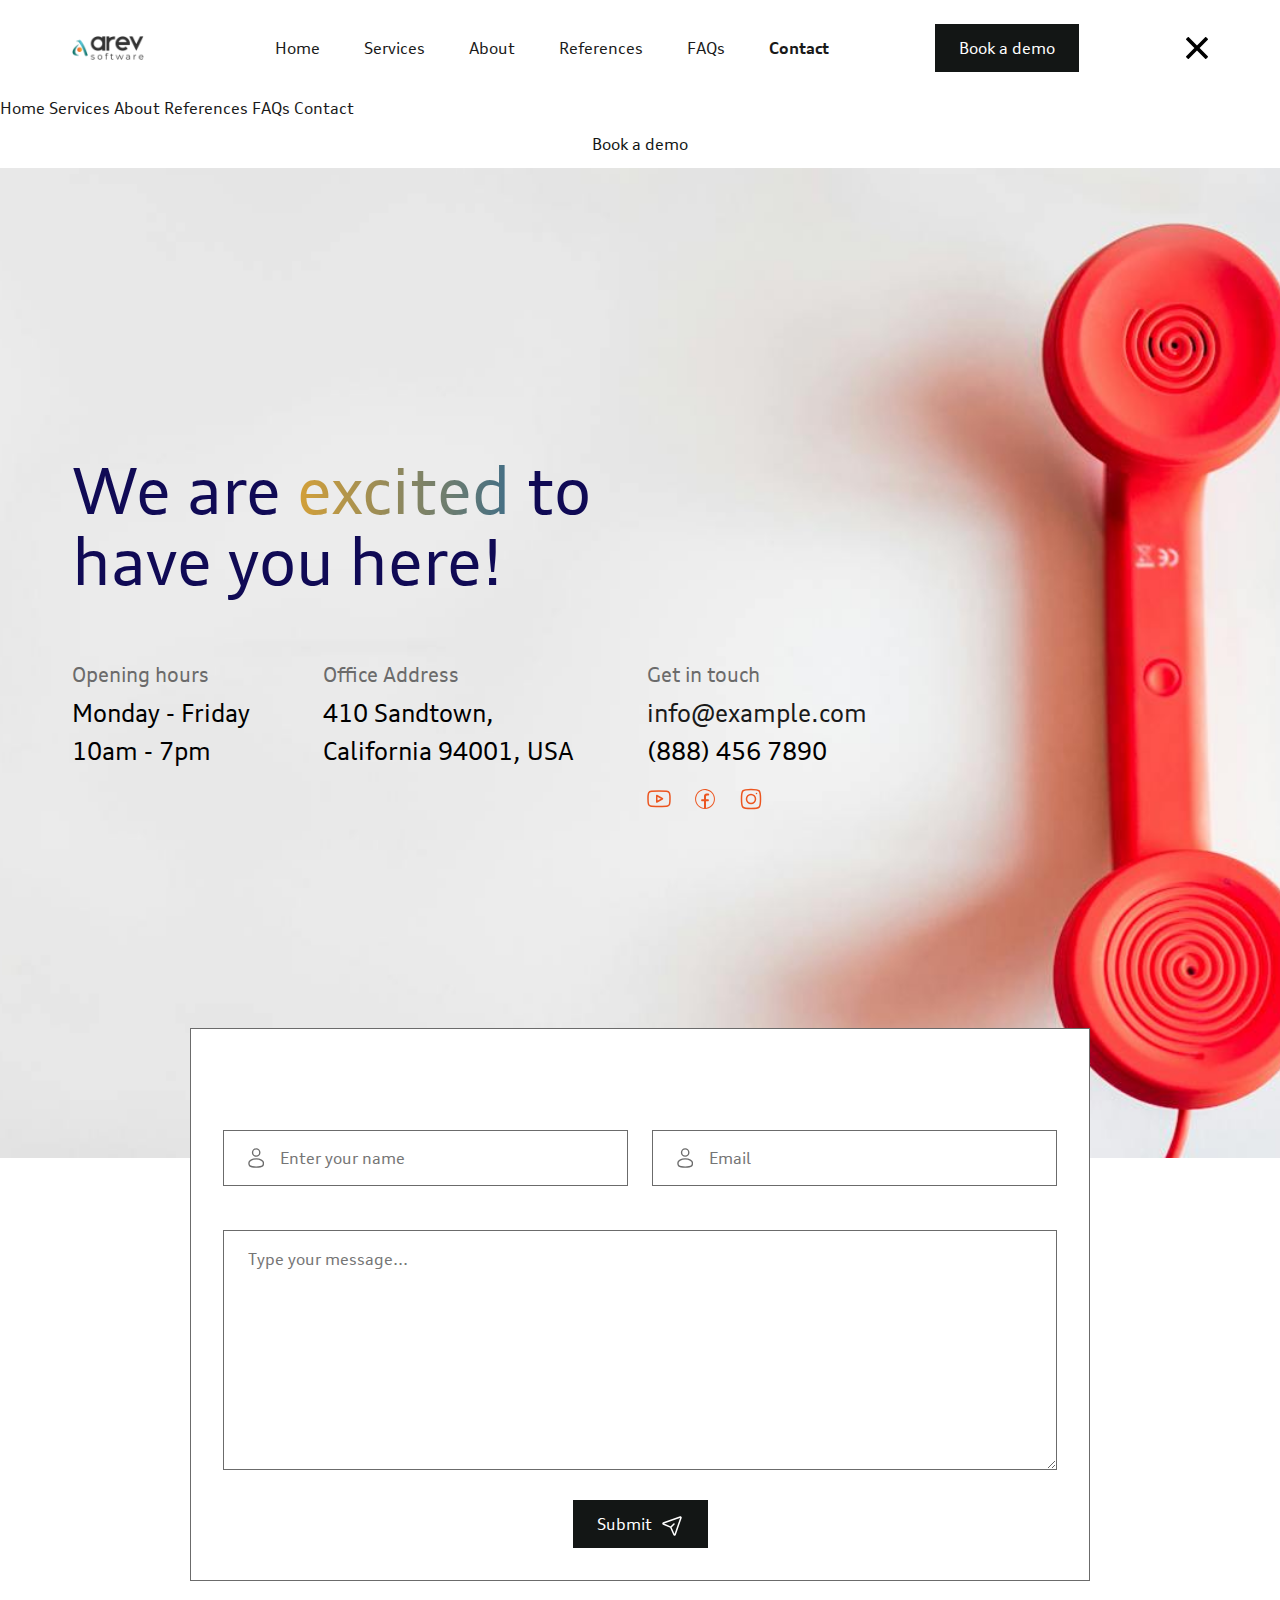
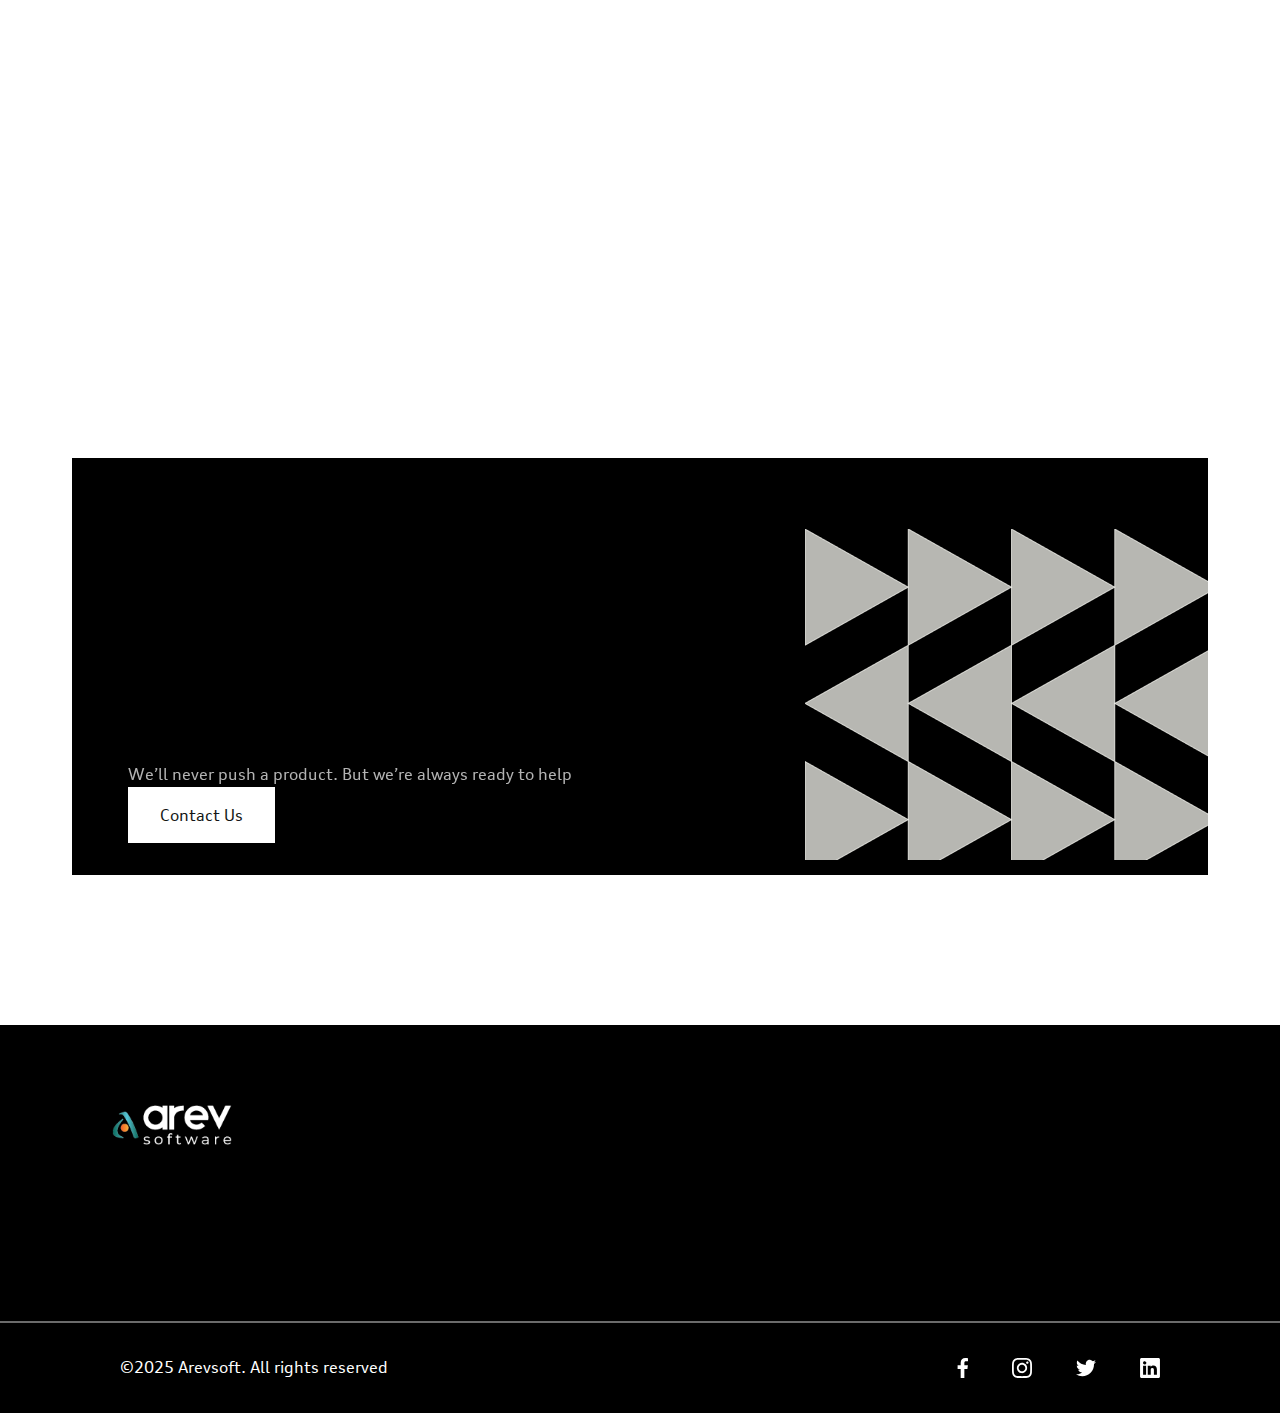
<file: contact.html>
<!DOCTYPE html>
<html lang="en">
  <head>
    <meta charset="UTF-8" />
    <meta name="viewport" content="width=device-width, initial-scale=1.0" />
    <title>ArevSoft-Contact</title>
    <link rel="stylesheet" href="./styles/base/reset.css" />
    <link rel="stylesheet" href="./styles/base/variables.css" />
    <link rel="stylesheet" href="./styles/base/responsive.css" />
    <link rel="stylesheet" href="./styles/base/animations.css" />
    <link rel="stylesheet" href="./styles/components/button.css" />
    <link rel="stylesheet" href="./styles/components/header.css" />
    <link rel="stylesheet" href="./styles/components/CTA.css" />
    <link rel="stylesheet" href="./styles/components/footer.css" />
    <link rel="stylesheet" href="./styles/pages/contact.css" />
  </head>
  <body>
    <!-- Header  -->
    <header class="header">
      <div class="container">
        <nav class="nav-bar">
          <a href="index.html" class="logo">
            <img src="./assets/logo.png" alt="logo" />
          </a>
          <ul class="nav-list">
            <li><a href="index.html">Home</a></li>
            <li><a href="services.html">Services</a></li>
            <li><a href="about.html">About</a></li>
            <li><a href="references.html">References</a></li>
            <li><a href="faq.html">FAQs</a></li>
            <li><a href="contact.html" class="active">Contact</a></li>
          </ul>
          <a href="#" class="btn desk-btn">Book a demo</a>
          <div class="hamburger" id="hamburger">
            <svg
              xmlns="http://www.w3.org/2000/svg"
              width="37"
              height="37"
              viewBox="0 0 37 37"
              fill="none"
            >
              <path
                fill-rule="evenodd"
                clip-rule="evenodd"
                d="M30.4476 18.5001C30.4476 18.1934 30.3258 17.8993 30.1089 17.6825C29.8921 17.4657 29.598 17.3438 29.2913 17.3438H7.70801C7.40135 17.3438 7.10725 17.4657 6.89042 17.6825C6.67358 17.8993 6.55176 18.1934 6.55176 18.5001C6.55176 18.8067 6.67358 19.1008 6.89042 19.3177C7.10725 19.5345 7.40135 19.6563 7.70801 19.6563H29.2913C29.598 19.6563 29.8921 19.5345 30.1089 19.3177C30.3258 19.1008 30.4476 18.8067 30.4476 18.5001ZM30.4476 10.7917C30.4476 10.4851 30.3258 10.191 30.1089 9.97416C29.8921 9.75732 29.598 9.6355 29.2913 9.6355H7.70801C7.40135 9.6355 7.10725 9.75732 6.89042 9.97416C6.67358 10.191 6.55176 10.4851 6.55176 10.7917C6.55176 11.0984 6.67358 11.3925 6.89042 11.6093C7.10725 11.8262 7.40135 11.948 7.70801 11.948H29.2913C29.598 11.948 29.8921 11.8262 30.1089 11.6093C30.3258 11.3925 30.4476 11.0984 30.4476 10.7917ZM30.4476 26.2084C30.4476 25.9018 30.3258 25.6077 30.1089 25.3908C29.8921 25.174 29.598 25.0522 29.2913 25.0522H7.70801C7.40135 25.0522 7.10725 25.174 6.89042 25.3908C6.67358 25.6077 6.55176 25.9018 6.55176 26.2084C6.55176 26.5151 6.67358 26.8092 6.89042 27.026C7.10725 27.2428 7.40135 27.3647 7.70801 27.3647H29.2913C29.598 27.3647 29.8921 27.2428 30.1089 27.026C30.3258 26.8092 30.4476 26.5151 30.4476 26.2084Z"
                fill="#131615"
              />
            </svg>
          </div>
          <div class="cross-icon" id="cross">
            <svg
              xmlns="http://www.w3.org/2000/svg"
              xmlns:xlink="http://www.w3.org/1999/xlink"
              fill="#000000"
              height="22px"
              width="22px"
              version="1.1"
              id="Capa_1"
              viewBox="0 0 460.775 460.775"
              xml:space="preserve"
            >
              <path
                d="M285.08,230.397L456.218,59.27c6.076-6.077,6.076-15.911,0-21.986L423.511,4.565c-2.913-2.911-6.866-4.55-10.992-4.55  c-4.127,0-8.08,1.639-10.993,4.55l-171.138,171.14L59.25,4.565c-2.913-2.911-6.866-4.55-10.993-4.55  c-4.126,0-8.08,1.639-10.992,4.55L4.558,37.284c-6.077,6.075-6.077,15.909,0,21.986l171.138,171.128L4.575,401.505  c-6.074,6.077-6.074,15.911,0,21.986l32.709,32.719c2.911,2.911,6.865,4.55,10.992,4.55c4.127,0,8.08-1.639,10.994-4.55  l171.117-171.12l171.118,171.12c2.913,2.911,6.866,4.55,10.993,4.55c4.128,0,8.081-1.639,10.992-4.55l32.709-32.719  c6.074-6.075,6.074-15.909,0-21.986L285.08,230.397z"
              />
            </svg>
          </div>
        </nav>
      </div>
      <div class="mobile-nav">
        <div class="mobile-nav-list">
          <a href="index.html">Home</a>
          <a href="services.html">Services</a>
          <a href="about.html">About</a>
          <a href="references.html">References</a>
          <a href="faq.html">FAQs</a>
          <a href="contact.html">Contact</a>
          <a href="#" class="btn bg-white">Book a demo</a>
        </div>
      </div>
    </header>

    <main>
      <!-- Contact Hero Section  -->
      <section class="contact-hero">
        <div class="container">
          <h1 class="fade-up">
            We are <span class="gradient">excited</span> to <br />
            have you here!
          </h1>
          <div class="contact-info">
            <div class="contact-info-item">
              <h4 class="fade-up">Opening hours</h4>
              <p class="fade-up">
                Monday - Friday <br />
                10am - 7pm
              </p>
            </div>
            <div class="contact-info-item">
              <h4 class="fade-up">Office Address</h4>
              <p class="fade-up">
                410 Sandtown, <br />
                California 94001, USA
              </p>
            </div>
            <div class="contact-info-item">
              <h4 class="fade-up">Get in touch</h4>
              <p class="fade-up">
                <a href="mailto:info@arevsoft.com">info@example.com</a> <br />
                (888) 456 7890
              </p>
              <div class="contact-social fade-up">
                <a href="www.youtube.com" target="_blank">
                  <svg
                    xmlns="http://www.w3.org/2000/svg"
                    width="24"
                    height="24"
                    viewBox="0 0 24 24"
                    fill="none"
                  >
                    <path
                      d="M22.54 6.42C22.4151 5.95228 22.1698 5.52547 21.8285 5.1821C21.4872 4.83873 21.0619 4.59079 20.595 4.463C18.88 4 12 4 12 4C12 4 5.12 4 3.405 4.463C2.93806 4.59079 2.51276 4.83873 2.1715 5.1821C1.83023 5.52547 1.58492 5.95228 1.46 6.42C1 8.148 1 11.75 1 11.75C1 11.75 1 15.352 1.46 17.08C1.58476 17.5479 1.83001 17.9749 2.17129 18.3185C2.51256 18.662 2.93794 18.9101 3.405 19.038C5.121 19.5 12 19.5 12 19.5C12 19.5 18.88 19.5 20.595 19.038C21.0621 18.9101 21.4874 18.662 21.8287 18.3185C22.17 17.9749 22.4152 17.5479 22.54 17.08C23 15.354 23 11.75 23 11.75C23 11.75 23 8.148 22.54 6.42ZM9.75 15.021V8.48L15.5 11.751L9.75 15.021Z"
                      stroke="#EC551F"
                      stroke-width="1.5"
                      stroke-miterlimit="10"
                      stroke-linejoin="round"
                    />
                  </svg>
                </a>
                <a href="www.facebook.com" target="_blank">
                  <svg
                    xmlns="http://www.w3.org/2000/svg"
                    width="20"
                    height="20"
                    viewBox="0 0 20 20"
                    fill="none"
                  >
                    <path
                      d="M17.0203 2.97498C15.6313 1.58658 13.8618 0.641239 11.9355 0.258507C10.0092 -0.124226 8.01267 0.0728377 6.19838 0.824777C4.38409 1.57672 2.83352 2.84976 1.74274 4.48293C0.651951 6.1161 0.0699448 8.03604 0.0703127 9.99998C0.0703123 12.634 1.11635 15.1603 2.97844 17.0233C4.84053 18.8863 7.36625 19.9337 10.0003 19.935C11.3038 19.935 12.5946 19.6802 13.8003 19.185C15.0019 18.6775 16.095 17.9442 17.0203 17.025C17.943 16.1025 18.6748 15.0073 19.1742 13.8019C19.6735 12.5966 19.9305 11.3047 19.9305 9.99998C19.9305 8.69528 19.6735 7.40337 19.1742 6.19801C18.6748 4.99265 17.943 3.89746 17.0203 2.97498ZM16.3203 16.315C14.8904 17.7511 13.0141 18.6575 11.0003 18.885V12.325H12.8803C13.1455 12.325 13.3999 12.2196 13.5874 12.0321C13.775 11.8445 13.8803 11.5902 13.8803 11.325C13.8803 11.0598 13.775 10.8054 13.5874 10.6179C13.3999 10.4303 13.1455 10.325 12.8803 10.325H11.0003V7.58498C11.0003 7.31976 11.1057 7.06541 11.2932 6.87787C11.4807 6.69034 11.7351 6.58498 12.0003 6.58498H13.2003C13.4655 6.58498 13.7199 6.47962 13.9074 6.29209C14.095 6.10455 14.2003 5.8502 14.2003 5.58498C14.2003 5.31976 14.095 5.06541 13.9074 4.87787C13.7199 4.69034 13.4655 4.58498 13.2003 4.58498H11.5003C10.8373 4.58498 10.2014 4.84837 9.73255 5.31721C9.26371 5.78605 9.00031 6.42194 9.00031 7.08498V10.325H7.13031C6.8651 10.325 6.61074 10.4303 6.42321 10.6179C6.23567 10.8054 6.13031 11.0598 6.13031 11.325C6.13031 11.5902 6.23567 11.8445 6.42321 12.0321C6.61074 12.2196 6.8651 12.325 7.13031 12.325H9.00031V18.885C7.1432 18.6731 5.39959 17.8831 4.01576 16.6266C2.63193 15.3702 1.67783 13.7107 1.28821 11.8826C0.8986 10.0545 1.09317 8.15017 1.84444 6.43864C2.59572 4.72711 3.86572 3.29486 5.47506 2.3442C7.08441 1.39354 8.95175 0.972516 10.8133 1.1406C12.6749 1.30868 14.4366 2.05737 15.8497 3.28092C17.2627 4.50447 18.2556 6.14104 18.6882 7.95946C19.1207 9.77787 18.9711 11.6862 18.2603 13.415C17.8068 14.4977 17.148 15.4825 16.3203 16.315Z"
                      fill="#EC551F"
                    />
                  </svg>
                </a>
                <a href="www.instagram.com" target="_blank">
                  <svg
                    xmlns="http://www.w3.org/2000/svg"
                    width="24"
                    height="24"
                    viewBox="0 0 24 24"
                    fill="none"
                  >
                    <path
                      d="M2.5 12C2.5 7.522 2.5 5.282 3.891 3.891C5.282 2.5 7.521 2.5 12 2.5C16.478 2.5 18.718 2.5 20.109 3.891C21.5 5.282 21.5 7.521 21.5 12C21.5 16.478 21.5 18.718 20.109 20.109C18.718 21.5 16.479 21.5 12 21.5C7.522 21.5 5.282 21.5 3.891 20.109C2.5 18.718 2.5 16.479 2.5 12Z"
                      stroke="#EC551F"
                      stroke-width="1.5"
                      stroke-linecap="round"
                      stroke-linejoin="round"
                    />
                    <path
                      d="M17.508 6.5H17.498M16.5 12C16.5 13.1935 16.0259 14.3381 15.182 15.182C14.3381 16.0259 13.1935 16.5 12 16.5C10.8065 16.5 9.66193 16.0259 8.81802 15.182C7.97411 14.3381 7.5 13.1935 7.5 12C7.5 10.8065 7.97411 9.66193 8.81802 8.81802C9.66193 7.97411 10.8065 7.5 12 7.5C13.1935 7.5 14.3381 7.97411 15.182 8.81802C16.0259 9.66193 16.5 10.8065 16.5 12Z"
                      stroke="#EC551F"
                      stroke-width="1.5"
                      stroke-linecap="round"
                      stroke-linejoin="round"
                    />
                  </svg>
                </a>
              </div>
            </div>
          </div>
        </div>
      </section>
      <!-- Contact Form Section  -->
      <section class="contact-form-section">
        <div class="container no-container">
          <form
            class="contact-form"
            target="_blank"
            action="https://formsubmit.co/info@arevsoft.ch"
            method="POST"
          >
            <h2 class="fade-up">Contact Us</h2>
            <div class="form-group">
              <div class="group">
                <svg
                  xmlns="http://www.w3.org/2000/svg"
                  width="18"
                  height="22"
                  viewBox="0 0 18 22"
                  fill="none"
                >
                  <path
                    d="M9 9C11.2091 9 13 7.20914 13 5C13 2.79086 11.2091 1 9 1C6.79086 1 5 2.79086 5 5C5 7.20914 6.79086 9 9 9Z"
                    stroke="#6B6B6B"
                    stroke-width="1.5"
                  />
                  <path
                    d="M17 16.5C17 18.985 17 21 9 21C1 21 1 18.985 1 16.5C1 14.015 4.582 12 9 12C13.418 12 17 14.015 17 16.5Z"
                    stroke="#6B6B6B"
                    stroke-width="1.5"
                  />
                </svg>
                <input
                  type="text"
                  id="name"
                  name="name"
                  placeholder="Enter your name"
                  required
                />
              </div>
              <div class="group">
                <svg
                  xmlns="http://www.w3.org/2000/svg"
                  width="18"
                  height="22"
                  viewBox="0 0 18 22"
                  fill="none"
                >
                  <path
                    d="M9 9C11.2091 9 13 7.20914 13 5C13 2.79086 11.2091 1 9 1C6.79086 1 5 2.79086 5 5C5 7.20914 6.79086 9 9 9Z"
                    stroke="#6B6B6B"
                    stroke-width="1.5"
                  />
                  <path
                    d="M17 16.5C17 18.985 17 21 9 21C1 21 1 18.985 1 16.5C1 14.015 4.582 12 9 12C13.418 12 17 14.015 17 16.5Z"
                    stroke="#6B6B6B"
                    stroke-width="1.5"
                  />
                </svg>
                <input
                  type="email"
                  name="email"
                  id="email"
                  placeholder="Email"
                  required
                />
              </div>
            </div>
            
            <textarea
              name="message"
              id="message"
              required
              placeholder="Type your message..."
            ></textarea>
            <div class="contact-button">
              <button type="submit" class="btn">
                Submit
                <svg
                  xmlns="http://www.w3.org/2000/svg"
                  width="24"
                  height="24"
                  viewBox="0 0 24 24"
                  fill="none"
                >
                  <path
                    d="M13.9999 9.99998L10.9999 13M20.2879 3.03098C20.3828 2.99823 20.4849 2.99284 20.5827 3.01542C20.6806 3.03801 20.77 3.08765 20.841 3.15869C20.9119 3.22972 20.9614 3.31927 20.9838 3.41711C21.0063 3.51495 21.0007 3.61713 20.9679 3.71198L15.0439 20.642C15.0084 20.7432 14.9434 20.8314 14.8572 20.8952C14.771 20.959 14.6676 20.9954 14.5605 20.9997C14.4533 21.004 14.3473 20.976 14.2563 20.9194C14.1652 20.8627 14.0933 20.78 14.0499 20.682L10.8309 13.44C10.7767 13.3195 10.6803 13.2231 10.5599 13.169L3.31786 9.94898C3.22016 9.90535 3.13778 9.83343 3.08137 9.74251C3.02495 9.65159 2.9971 9.54584 3.00141 9.43892C3.00572 9.33201 3.04198 9.22884 3.10553 9.14275C3.16907 9.05666 3.25697 8.9916 3.35786 8.95598L20.2879 3.03098Z"
                    stroke="white"
                    stroke-width="1.5"
                    stroke-linecap="round"
                    stroke-linejoin="round"
                  />
                </svg>
              </button>
            </div>
          </form>
        </div>
      </section>

      <!-- CTA Section  -->
      <div class="container no-container">
        <section class="cta-section">
          <div class="cta-content">
            <div class="cta-text">
              <h3 class="fade-up">Looking for a solution? Start with a conversation.</h3>
              <p class="fade-up">
                We’ll never push a product. But we’re always ready to help solve
                a problem.
              </p>
              <a href="#" class="btn lg-btn bg-white">Contact Us</a>
            </div>
            <div class="cta-image">
              <img src="./assets/cta-img.png" alt="cta-img" class="cta-img" />
              <img
                src="./assets/cta-reponsive-img.png"
                alt="cta-img"
                class="cta-responsive-img"
              />
            </div>
          </div>
        </section>
      </div>
    </main>

    <!-- Footer  -->
    <footer class="footer">
      <div class="container">
        <div class="footer-grid">
          <div class="footer-logo">
            <img src="./assets/footer-logo.png" alt="logo" />
          </div>
          <div class="links">
            <div class="link">
              <h4 class="fade-up">Quick Links</h4>
              <ul class="footer-list fade-up">
                <li><a href="index.html">Home</a></li>
                <li><a href="faq.html">FAQs</a></li>
                <li><a href="contact.html">Contact</a></li>
                <li><a href="services.html">Services</a></li>
              </ul>
            </div>
            <div class="link">
              <h4 class="fade-up">Support</h4>
              <ul class="footer-list fade-up">
                <li><a href="#">License</a></li>
                <li><a href="#">Style Guide</a></li>
                <li><a href="#">Changelog</a></li>
              </ul>
            </div>
            <div class="link">
              <h4 class="fade-up">ABOUT</h4>
              <ul class="footer-list fade-up">
                <li><a href="#">Company</a></li>
                <li><a href="#">How it works</a></li>
                <li><a href="#">Contact</a></li>
                <li><a href="#">Investors</a></li>
              </ul>
            </div>
          </div>
        </div>
      </div>
      <div class="footer-end">
        <div class="container">
          <p>©2025 Arevsoft. All rights reserved</p>
          <div class="social-icons">
            <a href="www.facebook.com" target="_blank">
              <svg
                xmlns="http://www.w3.org/2000/svg"
                width="11"
                height="20"
                viewBox="0 0 11 20"
                fill="none"
              >
                <path
                  d="M9.11986 3.32003H10.9999V0.14003C10.0896 0.045377 9.17502 -0.00135428 8.25986 2.98641e-05C5.53986 2.98641e-05 3.67986 1.66003 3.67986 4.70003V7.32003H0.609863V10.88H3.67986V20H7.35986V10.88H10.4199L10.8799 7.32003H7.35986V5.05003C7.35986 4.00003 7.63986 3.32003 9.11986 3.32003Z"
                  fill="white"
                />
              </svg>
            </a>
            <a href="www.twitter.com" target="_blank">
              <svg
                xmlns="http://www.w3.org/2000/svg"
                width="20"
                height="20"
                viewBox="0 0 20 20"
                fill="none"
              >
                <path
                  d="M15.34 3.46C15.1027 3.46 14.8707 3.53038 14.6733 3.66224C14.476 3.79409 14.3222 3.98151 14.2313 4.20078C14.1405 4.42005 14.1168 4.66133 14.1631 4.89411C14.2094 5.12689 14.3236 5.34071 14.4915 5.50853C14.6593 5.67635 14.8731 5.79064 15.1059 5.83694C15.3387 5.88324 15.5799 5.85948 15.7992 5.76866C16.0185 5.67783 16.2059 5.52402 16.3378 5.32668C16.4696 5.12935 16.54 4.89734 16.54 4.66C16.54 4.34174 16.4136 4.03652 16.1885 3.81147C15.9635 3.58643 15.6583 3.46 15.34 3.46ZM19.94 5.88C19.9206 5.0503 19.7652 4.2294 19.48 3.45C19.2257 2.78313 18.83 2.17928 18.32 1.68C17.8248 1.16743 17.2196 0.774176 16.55 0.53C15.7727 0.236161 14.9508 0.07721 14.12 0.0599999C13.06 -5.58794e-08 12.72 0 10 0C7.28 0 6.94 -5.58794e-08 5.88 0.0599999C5.04915 0.07721 4.22734 0.236161 3.45 0.53C2.78168 0.776649 2.17693 1.16956 1.68 1.68C1.16743 2.17518 0.774176 2.78044 0.53 3.45C0.236161 4.22734 0.07721 5.04915 0.0599999 5.88C-5.58794e-08 6.94 0 7.28 0 10C0 12.72 -5.58794e-08 13.06 0.0599999 14.12C0.07721 14.9508 0.236161 15.7727 0.53 16.55C0.774176 17.2196 1.16743 17.8248 1.68 18.32C2.17693 18.8304 2.78168 19.2234 3.45 19.47C4.22734 19.7638 5.04915 19.9228 5.88 19.94C6.94 20 7.28 20 10 20C12.72 20 13.06 20 14.12 19.94C14.9508 19.9228 15.7727 19.7638 16.55 19.47C17.2196 19.2258 17.8248 18.8326 18.32 18.32C18.8322 17.8226 19.2283 17.2182 19.48 16.55C19.7652 15.7706 19.9206 14.9497 19.94 14.12C19.94 13.06 20 12.72 20 10C20 7.28 20 6.94 19.94 5.88ZM18.14 14C18.1327 14.6348 18.0178 15.2637 17.8 15.86C17.6403 16.2952 17.3839 16.6884 17.05 17.01C16.7256 17.3405 16.3332 17.5964 15.9 17.76C15.3037 17.9778 14.6748 18.0927 14.04 18.1C13.04 18.15 12.67 18.16 10.04 18.16C7.41 18.16 7.04 18.16 6.04 18.1C5.38089 18.1123 4.72459 18.0109 4.1 17.8C3.68578 17.6281 3.31136 17.3728 3 17.05C2.66809 16.7287 2.41484 16.3352 2.26 15.9C2.01586 15.2952 1.88044 14.6519 1.86 14C1.86 13 1.8 12.63 1.8 10C1.8 7.37 1.8 7 1.86 6C1.86448 5.35106 1.98295 4.70795 2.21 4.1C2.38605 3.67791 2.65627 3.30166 3 3C3.30381 2.65617 3.67929 2.3831 4.1 2.2C4.70955 1.98004 5.352 1.86508 6 1.86C7 1.86 7.37 1.8 10 1.8C12.63 1.8 13 1.8 14 1.86C14.6348 1.86728 15.2637 1.98225 15.86 2.2C16.3144 2.36865 16.7223 2.64285 17.05 3C17.3777 3.30718 17.6338 3.68273 17.8 4.1C18.0223 4.70893 18.1373 5.35178 18.14 6C18.19 7 18.2 7.37 18.2 10C18.2 12.63 18.19 13 18.14 14ZM10 4.87C8.98581 4.87198 7.99496 5.17453 7.15265 5.73942C6.31035 6.30431 5.65438 7.1062 5.26763 8.04375C4.88089 8.98131 4.78072 10.0125 4.97979 11.0069C5.17886 12.0014 5.66824 12.9145 6.38608 13.631C7.10392 14.3474 8.01801 14.835 9.01286 15.0321C10.0077 15.2293 11.0387 15.1271 11.9755 14.7385C12.9123 14.35 13.7129 13.6924 14.2761 12.849C14.8394 12.0056 15.14 11.0142 15.14 10C15.1413 9.3251 15.0092 8.65661 14.7512 8.03296C14.4933 7.40931 14.1146 6.84281 13.6369 6.36605C13.1592 5.88929 12.5919 5.51168 11.9678 5.25493C11.3436 4.99818 10.6749 4.86736 10 4.87ZM10 13.33C9.34139 13.33 8.69757 13.1347 8.14995 12.7688C7.60234 12.4029 7.17552 11.8828 6.92348 11.2743C6.67144 10.6659 6.6055 9.99631 6.73398 9.35035C6.86247 8.70439 7.17963 8.11104 7.64533 7.64533C8.11104 7.17963 8.70439 6.86247 9.35035 6.73398C9.99631 6.6055 10.6659 6.67144 11.2743 6.92348C11.8828 7.17552 12.4029 7.60234 12.7688 8.14995C13.1347 8.69757 13.33 9.34139 13.33 10C13.33 10.4373 13.2439 10.8703 13.0765 11.2743C12.9092 11.6784 12.6639 12.0454 12.3547 12.3547C12.0454 12.6639 11.6784 12.9092 11.2743 13.0765C10.8703 13.2439 10.4373 13.33 10 13.33Z"
                  fill="white"
                />
              </svg>
            </a>
            <a href="www.instagram.com" target="_blank">
              <svg
                xmlns="http://www.w3.org/2000/svg"
                width="20"
                height="18"
                viewBox="0 0 20 18"
                fill="none"
              >
                <path
                  d="M20 2.80021C19.2483 3.1263 18.4534 3.34187 17.64 3.44021C18.4982 2.92753 19.1413 2.12099 19.45 1.17021C18.6436 1.65027 17.7608 1.98851 16.84 2.17021C16.2245 1.50278 15.405 1.05851 14.5098 0.907061C13.6147 0.755616 12.6945 0.905568 11.8938 1.3334C11.093 1.76123 10.4569 2.44274 10.0852 3.27105C9.71355 4.09935 9.62729 5.0276 9.84 5.91021C8.20943 5.82774 6.61444 5.40316 5.15865 4.66407C3.70287 3.92498 2.41885 2.8879 1.39 1.62021C1.02914 2.25038 0.839519 2.96403 0.84 3.69021C0.83872 4.36459 1.00422 5.02883 1.32176 5.62377C1.63929 6.21872 2.09902 6.72592 2.66 7.10021C2.00798 7.08247 1.36989 6.90751 0.8 6.59021V6.64021C0.804887 7.5851 1.13599 8.4993 1.73731 9.22818C2.33864 9.95705 3.17326 10.4559 4.1 10.6402C3.74326 10.7488 3.37287 10.806 3 10.8102C2.74189 10.8072 2.48442 10.7838 2.23 10.7402C2.49391 11.553 3.00462 12.2634 3.69107 12.7724C4.37753 13.2814 5.20558 13.5638 6.06 13.5802C4.6172 14.7155 2.83588 15.3351 1 15.3402C0.665735 15.3413 0.331736 15.3213 0 15.2802C1.87443 16.4905 4.05881 17.1329 6.29 17.1302C7.82969 17.1462 9.35714 16.8552 10.7831 16.2743C12.2091 15.6934 13.505 14.8341 14.5952 13.7467C15.6854 12.6593 16.548 11.3656 17.1326 9.94112C17.7172 8.51663 18.012 6.98994 18 5.45021C18 5.28021 18 5.10021 18 4.92021C18.7847 4.33502 19.4615 3.61763 20 2.80021Z"
                  fill="white"
                />
              </svg>
            </a>
            <a href="www.linkedin.com" target="_blank">
              <svg
                xmlns="http://www.w3.org/2000/svg"
                width="20"
                height="20"
                viewBox="0 0 20 20"
                fill="none"
              >
                <path
                  d="M18.4701 0.000139831H1.53006C1.33964 -0.00250479 1.15056 0.0323873 0.973624 0.102824C0.796689 0.17326 0.635362 0.27786 0.498856 0.410652C0.36235 0.543443 0.25334 0.701824 0.178051 0.876749C0.102761 1.05167 0.062667 1.23972 0.0600586 1.43014V18.5701C0.062667 18.7606 0.102761 18.9486 0.178051 19.1235C0.25334 19.2985 0.36235 19.4568 0.498856 19.5896C0.635362 19.7224 0.796689 19.827 0.973624 19.8975C1.15056 19.9679 1.33964 20.0028 1.53006 20.0001H18.4701C18.6605 20.0028 18.8496 19.9679 19.0265 19.8975C19.2034 19.827 19.3648 19.7224 19.5013 19.5896C19.6378 19.4568 19.7468 19.2985 19.8221 19.1235C19.8974 18.9486 19.9375 18.7606 19.9401 18.5701V1.43014C19.9375 1.23972 19.8974 1.05167 19.8221 0.876749C19.7468 0.701824 19.6378 0.543443 19.5013 0.410652C19.3648 0.27786 19.2034 0.17326 19.0265 0.102824C18.8496 0.0323873 18.6605 -0.00250479 18.4701 0.000139831ZM6.09006 16.7401H3.09006V7.74014H6.09006V16.7401ZM4.59006 6.48014C4.17632 6.48014 3.77953 6.31578 3.48697 6.02323C3.19442 5.73067 3.03006 5.33388 3.03006 4.92014C3.03006 4.5064 3.19442 4.10961 3.48697 3.81705C3.77953 3.5245 4.17632 3.36014 4.59006 3.36014C4.80975 3.33522 5.03224 3.35699 5.24293 3.42402C5.45363 3.49105 5.6478 3.60183 5.81272 3.7491C5.97763 3.89637 6.10958 4.07682 6.19993 4.27862C6.29028 4.48043 6.33698 4.69904 6.33698 4.92014C6.33698 5.14124 6.29028 5.35985 6.19993 5.56166C6.10958 5.76346 5.97763 5.94391 5.81272 6.09118C5.6478 6.23845 5.45363 6.34923 5.24293 6.41626C5.03224 6.48329 4.80975 6.50505 4.59006 6.48014ZM16.9101 16.7401H13.9101V11.9101C13.9101 10.7001 13.4801 9.91014 12.3901 9.91014C12.0527 9.91261 11.7242 10.0184 11.4489 10.2133C11.1735 10.4082 10.9645 10.6828 10.8501 11.0001C10.7718 11.2352 10.7379 11.4827 10.7501 11.7301V16.7301H7.75006C7.75006 16.7301 7.75006 8.55014 7.75006 7.73014H10.7501V9.00014C11.0226 8.52725 11.419 8.13766 11.8965 7.87334C12.374 7.60902 12.9146 7.47999 13.4601 7.50014C15.4601 7.50014 16.9101 8.79014 16.9101 11.5601V16.7401Z"
                  fill="white"
                />
              </svg>
            </a>
          </div>
        </div>
      </div>
    </footer>
    <script src="./script.js"></script>
  </body>
</html>
</file>
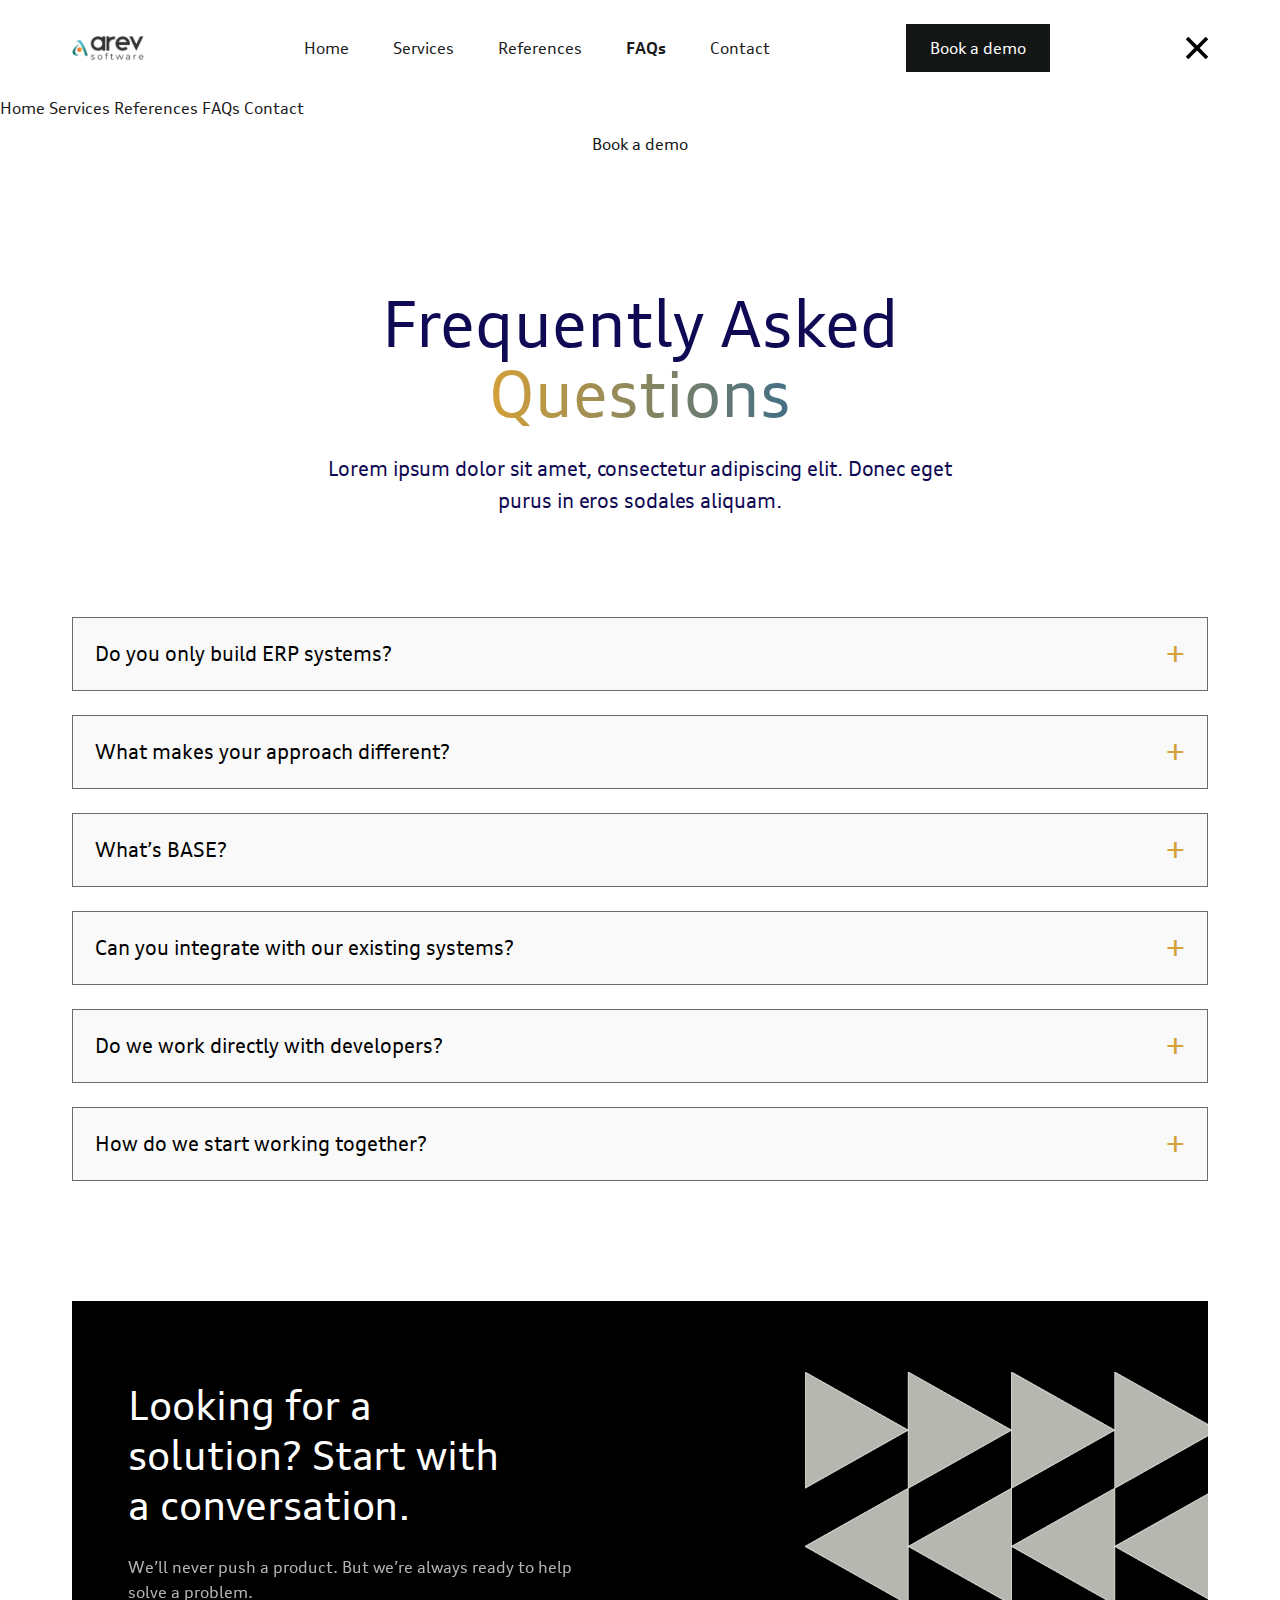
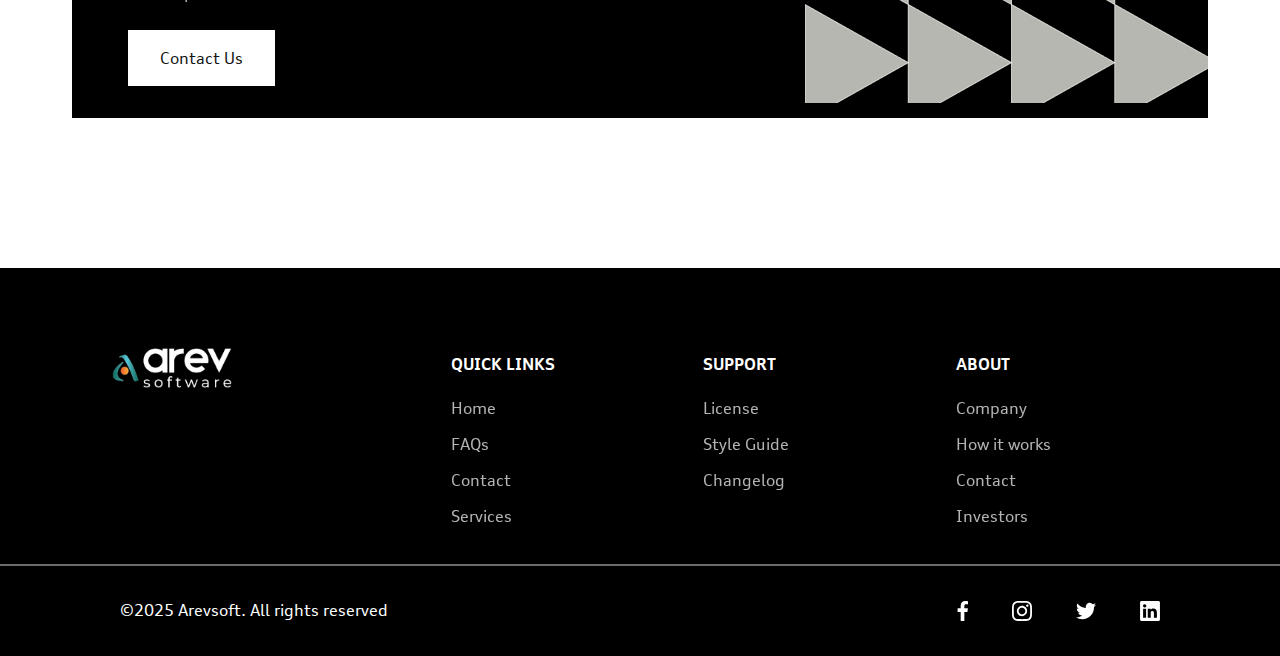
<file: faq.html>
<!DOCTYPE html>
<html lang="en">
  <head>
    <meta charset="UTF-8" />
    <meta name="viewport" content="width=device-width, initial-scale=1.0" />
    <title>Document</title>
    <title>ArevSoft-FAQs</title>
    <link rel="stylesheet" href="./styles/base/reset.css" />
    <link rel="stylesheet" href="./styles/base/variables.css" />
    <link rel="stylesheet" href="./styles/base/responsive.css" />
    <link rel="stylesheet" href="./styles/components/button.css" />
    <link rel="stylesheet" href="./styles/components/header.css" />
    <link rel="stylesheet" href="./styles/components/CTA.css" />
    <link rel="stylesheet" href="./styles/components/footer.css" />
    <link rel="stylesheet" href="./styles/pages/faq.css" />
  </head>
  <body>
    <header class="header">
      <div class="container">
        <nav class="nav-bar">
          <a href="/" class="logo">
            <img src="./assets/logo.png" alt="logo" />
          </a>
          <ul class="nav-list">
            <li><a href="/">Home</a></li>
            <li><a href="services.html">Services</a></li>
            <li><a href="references.html">References</a></li>
            <li><a href="faq.html" class="active">FAQs</a></li>
            <li><a href="contact.html">Contact</a></li>
          </ul>
          <a href="#" class="btn desk-btn">Book a demo</a>
          <div class="hamburger" id="hamburger">
            <svg
              xmlns="http://www.w3.org/2000/svg"
              width="37"
              height="37"
              viewBox="0 0 37 37"
              fill="none"
            >
              <path
                fill-rule="evenodd"
                clip-rule="evenodd"
                d="M30.4476 18.5001C30.4476 18.1934 30.3258 17.8993 30.1089 17.6825C29.8921 17.4657 29.598 17.3438 29.2913 17.3438H7.70801C7.40135 17.3438 7.10725 17.4657 6.89042 17.6825C6.67358 17.8993 6.55176 18.1934 6.55176 18.5001C6.55176 18.8067 6.67358 19.1008 6.89042 19.3177C7.10725 19.5345 7.40135 19.6563 7.70801 19.6563H29.2913C29.598 19.6563 29.8921 19.5345 30.1089 19.3177C30.3258 19.1008 30.4476 18.8067 30.4476 18.5001ZM30.4476 10.7917C30.4476 10.4851 30.3258 10.191 30.1089 9.97416C29.8921 9.75732 29.598 9.6355 29.2913 9.6355H7.70801C7.40135 9.6355 7.10725 9.75732 6.89042 9.97416C6.67358 10.191 6.55176 10.4851 6.55176 10.7917C6.55176 11.0984 6.67358 11.3925 6.89042 11.6093C7.10725 11.8262 7.40135 11.948 7.70801 11.948H29.2913C29.598 11.948 29.8921 11.8262 30.1089 11.6093C30.3258 11.3925 30.4476 11.0984 30.4476 10.7917ZM30.4476 26.2084C30.4476 25.9018 30.3258 25.6077 30.1089 25.3908C29.8921 25.174 29.598 25.0522 29.2913 25.0522H7.70801C7.40135 25.0522 7.10725 25.174 6.89042 25.3908C6.67358 25.6077 6.55176 25.9018 6.55176 26.2084C6.55176 26.5151 6.67358 26.8092 6.89042 27.026C7.10725 27.2428 7.40135 27.3647 7.70801 27.3647H29.2913C29.598 27.3647 29.8921 27.2428 30.1089 27.026C30.3258 26.8092 30.4476 26.5151 30.4476 26.2084Z"
                fill="#131615"
              />
            </svg>
          </div>
          <div class="cross-icon" id="cross">
            <svg
              xmlns="http://www.w3.org/2000/svg"
              xmlns:xlink="http://www.w3.org/1999/xlink"
              fill="#000000"
              height="22px"
              width="22px"
              version="1.1"
              id="Capa_1"
              viewBox="0 0 460.775 460.775"
              xml:space="preserve"
            >
              <path
                d="M285.08,230.397L456.218,59.27c6.076-6.077,6.076-15.911,0-21.986L423.511,4.565c-2.913-2.911-6.866-4.55-10.992-4.55  c-4.127,0-8.08,1.639-10.993,4.55l-171.138,171.14L59.25,4.565c-2.913-2.911-6.866-4.55-10.993-4.55  c-4.126,0-8.08,1.639-10.992,4.55L4.558,37.284c-6.077,6.075-6.077,15.909,0,21.986l171.138,171.128L4.575,401.505  c-6.074,6.077-6.074,15.911,0,21.986l32.709,32.719c2.911,2.911,6.865,4.55,10.992,4.55c4.127,0,8.08-1.639,10.994-4.55  l171.117-171.12l171.118,171.12c2.913,2.911,6.866,4.55,10.993,4.55c4.128,0,8.081-1.639,10.992-4.55l32.709-32.719  c6.074-6.075,6.074-15.909,0-21.986L285.08,230.397z"
              />
            </svg>
          </div>
        </nav>
      </div>
      <div class="mobile-nav">
        <div class="mobile-nav-list">
          <a href="/">Home</a>
          <a href="services.html">Services</a>
          <a href="references.html">References</a>
          <a href="faq.html">FAQs</a>
          <a href="contact.html">Contact</a>
          <a href="#" class="btn bg-white">Book a demo</a>
        </div>
      </div>
    </header>
    <main>
      <!-- faq section  -->
      <section class="faq-hero">
        <div class="container">
          <div class="content">
            <h1>
              Frequently Asked <br />
              <span class="gradient">Questions</span>
            </h1>
            <p>
              Lorem ipsum dolor sit amet, consectetur adipiscing elit. Donec
              eget purus in eros sodales aliquam.
            </p>
          </div>
          <div class="faqs">
            <div class="faq">
              <input type="checkbox" id="faq1" />
              <label class="faq-label" for="faq1">
                Do you only build ERP systems?
                <span class="faq-icon"></span>
              </label>
              <div class="faq-content">
                Not at all. <br />
                ERP is just one of the tools we use. We also build plug-ins,
                cloud apps, and strategic digital solutions tailored to specific
                business needs.
              </div>
            </div>

            <div class="faq">
              <input type="checkbox" id="faq2" />
              <label class="faq-label" for="faq2">
                What makes your approach different?
                <span class="faq-icon"></span>
              </label>
              <div class="faq-content">
                We lead with advice, not products. <br />
                Our team listens first, analyzes your real needs, and only then
                suggests what should be built — often using existing tools you
                already have.
              </div>
            </div>
            <div class="faq">
              <input type="checkbox" id="faq3" />
              <label class="faq-label" for="faq3">
                What’s BASE?
                <span class="faq-icon"></span>
              </label>
              <div class="faq-content">
                BASE is our modular ERP foundation. <br />
                It’s a flexible, scalable starting point — not a prepackaged
                product. Every implementation is tailored to the client’s exact
                needs.
              </div>
            </div>
            <div class="faq">
              <input type="checkbox" id="faq4" />
              <label class="faq-label" for="faq4">
                Can you integrate with our existing systems?
                <span class="faq-icon"></span>
              </label>
              <div class="faq-content">
                Yes. <br />
                We specialize in plug-ins and system enhancements for Microsoft
                Dynamics AX/365, SAP, Polynorm i/2, and other enterprise
                platforms.
              </div>
            </div>
            <div class="faq">
              <input type="checkbox" id="faq5" />
              <label class="faq-label" for="faq5">
                Do we work directly with developers?
                <span class="faq-icon"></span>
              </label>
              <div class="faq-content">
                Yes — and that’s the point. <br />
                There are no account managers here. You’ll talk to the people
                actually building your solution.
              </div>
            </div>
            <div class="faq">
              <input type="checkbox" id="faq6" />
              <label class="faq-label" for="faq6">
                How do we start working together?
                <span class="faq-icon"></span>
              </label>
              <div class="faq-content">
                Just reach out via the contact form or email, and share a few
                details about your project, goals, and timeline. From there,
                I’ll set up a quick discovery call (or chat) to understand your
                needs and suggest the best way forward. Once we agree on the
                scope and terms, we’ll kick things off and start building
                something amazing together!
              </div>
            </div>
          </div>
        </div>
      </section>

      <!-- CTA Section  -->
      <div class="container spacer">
        <section class="cta-section">
          <div class="cta-content">
            <div class="cta-text">
              <h3>Looking for a solution? Start with a conversation.</h3>
              <p>
                We’ll never push a product. But we’re always ready to help solve
                a problem.
              </p>
              <a href="#" class="btn lg-btn bg-white">Contact Us</a>
            </div>
            <div class="cta-image">
              <img src="./assets/cta-img.png" alt="cta-img" class="cta-img" />
              <img
                src="./assets/cta-reponsive-img.png"
                alt="cta-img"
                class="cta-responsive-img"
              />
            </div>
          </div>
        </section>
      </div>
    </main>
    <!-- Footer  -->
    <footer class="footer">
      <div class="container">
        <div class="footer-grid">
          <div class="footer-logo">
            <img src="./assets/footer-logo.png" alt="logo" />
          </div>
          <div class="links">
            <div class="link">
              <h4>Quick Links</h4>
              <ul class="footer-list">
                <li><a href="#">Home</a></li>
                <li><a href="#">FAQs</a></li>
                <li><a href="#">Contact</a></li>
                <li><a href="#">Services</a></li>
              </ul>
            </div>
            <div class="link">
              <h4>Support</h4>
              <ul class="footer-list">
                <li><a href="#">License</a></li>
                <li><a href="#">Style Guide</a></li>
                <li><a href="#">Changelog</a></li>
              </ul>
            </div>
            <div class="link">
              <h4>ABOUT</h4>
              <ul class="footer-list">
                <li><a href="#">Company</a></li>
                <li><a href="#">How it works</a></li>
                <li><a href="#">Contact</a></li>
                <li><a href="#">Investors</a></li>
              </ul>
            </div>
          </div>
        </div>
      </div>
      <div class="footer-end">
        <div class="container">
          <p>©2025 Arevsoft. All rights reserved</p>
          <div class="social-icons">
            <a href="www.facebook.com" target="_blank">
              <svg
                xmlns="http://www.w3.org/2000/svg"
                width="11"
                height="20"
                viewBox="0 0 11 20"
                fill="none"
              >
                <path
                  d="M9.11986 3.32003H10.9999V0.14003C10.0896 0.045377 9.17502 -0.00135428 8.25986 2.98641e-05C5.53986 2.98641e-05 3.67986 1.66003 3.67986 4.70003V7.32003H0.609863V10.88H3.67986V20H7.35986V10.88H10.4199L10.8799 7.32003H7.35986V5.05003C7.35986 4.00003 7.63986 3.32003 9.11986 3.32003Z"
                  fill="white"
                />
              </svg>
            </a>
            <a href="www.twitter.com" target="_blank">
              <svg
                xmlns="http://www.w3.org/2000/svg"
                width="20"
                height="20"
                viewBox="0 0 20 20"
                fill="none"
              >
                <path
                  d="M15.34 3.46C15.1027 3.46 14.8707 3.53038 14.6733 3.66224C14.476 3.79409 14.3222 3.98151 14.2313 4.20078C14.1405 4.42005 14.1168 4.66133 14.1631 4.89411C14.2094 5.12689 14.3236 5.34071 14.4915 5.50853C14.6593 5.67635 14.8731 5.79064 15.1059 5.83694C15.3387 5.88324 15.5799 5.85948 15.7992 5.76866C16.0185 5.67783 16.2059 5.52402 16.3378 5.32668C16.4696 5.12935 16.54 4.89734 16.54 4.66C16.54 4.34174 16.4136 4.03652 16.1885 3.81147C15.9635 3.58643 15.6583 3.46 15.34 3.46ZM19.94 5.88C19.9206 5.0503 19.7652 4.2294 19.48 3.45C19.2257 2.78313 18.83 2.17928 18.32 1.68C17.8248 1.16743 17.2196 0.774176 16.55 0.53C15.7727 0.236161 14.9508 0.07721 14.12 0.0599999C13.06 -5.58794e-08 12.72 0 10 0C7.28 0 6.94 -5.58794e-08 5.88 0.0599999C5.04915 0.07721 4.22734 0.236161 3.45 0.53C2.78168 0.776649 2.17693 1.16956 1.68 1.68C1.16743 2.17518 0.774176 2.78044 0.53 3.45C0.236161 4.22734 0.07721 5.04915 0.0599999 5.88C-5.58794e-08 6.94 0 7.28 0 10C0 12.72 -5.58794e-08 13.06 0.0599999 14.12C0.07721 14.9508 0.236161 15.7727 0.53 16.55C0.774176 17.2196 1.16743 17.8248 1.68 18.32C2.17693 18.8304 2.78168 19.2234 3.45 19.47C4.22734 19.7638 5.04915 19.9228 5.88 19.94C6.94 20 7.28 20 10 20C12.72 20 13.06 20 14.12 19.94C14.9508 19.9228 15.7727 19.7638 16.55 19.47C17.2196 19.2258 17.8248 18.8326 18.32 18.32C18.8322 17.8226 19.2283 17.2182 19.48 16.55C19.7652 15.7706 19.9206 14.9497 19.94 14.12C19.94 13.06 20 12.72 20 10C20 7.28 20 6.94 19.94 5.88ZM18.14 14C18.1327 14.6348 18.0178 15.2637 17.8 15.86C17.6403 16.2952 17.3839 16.6884 17.05 17.01C16.7256 17.3405 16.3332 17.5964 15.9 17.76C15.3037 17.9778 14.6748 18.0927 14.04 18.1C13.04 18.15 12.67 18.16 10.04 18.16C7.41 18.16 7.04 18.16 6.04 18.1C5.38089 18.1123 4.72459 18.0109 4.1 17.8C3.68578 17.6281 3.31136 17.3728 3 17.05C2.66809 16.7287 2.41484 16.3352 2.26 15.9C2.01586 15.2952 1.88044 14.6519 1.86 14C1.86 13 1.8 12.63 1.8 10C1.8 7.37 1.8 7 1.86 6C1.86448 5.35106 1.98295 4.70795 2.21 4.1C2.38605 3.67791 2.65627 3.30166 3 3C3.30381 2.65617 3.67929 2.3831 4.1 2.2C4.70955 1.98004 5.352 1.86508 6 1.86C7 1.86 7.37 1.8 10 1.8C12.63 1.8 13 1.8 14 1.86C14.6348 1.86728 15.2637 1.98225 15.86 2.2C16.3144 2.36865 16.7223 2.64285 17.05 3C17.3777 3.30718 17.6338 3.68273 17.8 4.1C18.0223 4.70893 18.1373 5.35178 18.14 6C18.19 7 18.2 7.37 18.2 10C18.2 12.63 18.19 13 18.14 14ZM10 4.87C8.98581 4.87198 7.99496 5.17453 7.15265 5.73942C6.31035 6.30431 5.65438 7.1062 5.26763 8.04375C4.88089 8.98131 4.78072 10.0125 4.97979 11.0069C5.17886 12.0014 5.66824 12.9145 6.38608 13.631C7.10392 14.3474 8.01801 14.835 9.01286 15.0321C10.0077 15.2293 11.0387 15.1271 11.9755 14.7385C12.9123 14.35 13.7129 13.6924 14.2761 12.849C14.8394 12.0056 15.14 11.0142 15.14 10C15.1413 9.3251 15.0092 8.65661 14.7512 8.03296C14.4933 7.40931 14.1146 6.84281 13.6369 6.36605C13.1592 5.88929 12.5919 5.51168 11.9678 5.25493C11.3436 4.99818 10.6749 4.86736 10 4.87ZM10 13.33C9.34139 13.33 8.69757 13.1347 8.14995 12.7688C7.60234 12.4029 7.17552 11.8828 6.92348 11.2743C6.67144 10.6659 6.6055 9.99631 6.73398 9.35035C6.86247 8.70439 7.17963 8.11104 7.64533 7.64533C8.11104 7.17963 8.70439 6.86247 9.35035 6.73398C9.99631 6.6055 10.6659 6.67144 11.2743 6.92348C11.8828 7.17552 12.4029 7.60234 12.7688 8.14995C13.1347 8.69757 13.33 9.34139 13.33 10C13.33 10.4373 13.2439 10.8703 13.0765 11.2743C12.9092 11.6784 12.6639 12.0454 12.3547 12.3547C12.0454 12.6639 11.6784 12.9092 11.2743 13.0765C10.8703 13.2439 10.4373 13.33 10 13.33Z"
                  fill="white"
                />
              </svg>
            </a>
            <a href="www.instagram.com" target="_blank">
              <svg
                xmlns="http://www.w3.org/2000/svg"
                width="20"
                height="18"
                viewBox="0 0 20 18"
                fill="none"
              >
                <path
                  d="M20 2.80021C19.2483 3.1263 18.4534 3.34187 17.64 3.44021C18.4982 2.92753 19.1413 2.12099 19.45 1.17021C18.6436 1.65027 17.7608 1.98851 16.84 2.17021C16.2245 1.50278 15.405 1.05851 14.5098 0.907061C13.6147 0.755616 12.6945 0.905568 11.8938 1.3334C11.093 1.76123 10.4569 2.44274 10.0852 3.27105C9.71355 4.09935 9.62729 5.0276 9.84 5.91021C8.20943 5.82774 6.61444 5.40316 5.15865 4.66407C3.70287 3.92498 2.41885 2.8879 1.39 1.62021C1.02914 2.25038 0.839519 2.96403 0.84 3.69021C0.83872 4.36459 1.00422 5.02883 1.32176 5.62377C1.63929 6.21872 2.09902 6.72592 2.66 7.10021C2.00798 7.08247 1.36989 6.90751 0.8 6.59021V6.64021C0.804887 7.5851 1.13599 8.4993 1.73731 9.22818C2.33864 9.95705 3.17326 10.4559 4.1 10.6402C3.74326 10.7488 3.37287 10.806 3 10.8102C2.74189 10.8072 2.48442 10.7838 2.23 10.7402C2.49391 11.553 3.00462 12.2634 3.69107 12.7724C4.37753 13.2814 5.20558 13.5638 6.06 13.5802C4.6172 14.7155 2.83588 15.3351 1 15.3402C0.665735 15.3413 0.331736 15.3213 0 15.2802C1.87443 16.4905 4.05881 17.1329 6.29 17.1302C7.82969 17.1462 9.35714 16.8552 10.7831 16.2743C12.2091 15.6934 13.505 14.8341 14.5952 13.7467C15.6854 12.6593 16.548 11.3656 17.1326 9.94112C17.7172 8.51663 18.012 6.98994 18 5.45021C18 5.28021 18 5.10021 18 4.92021C18.7847 4.33502 19.4615 3.61763 20 2.80021Z"
                  fill="white"
                />
              </svg>
            </a>
            <a href="www.linkedin.com" target="_blank">
              <svg
                xmlns="http://www.w3.org/2000/svg"
                width="20"
                height="20"
                viewBox="0 0 20 20"
                fill="none"
              >
                <path
                  d="M18.4701 0.000139831H1.53006C1.33964 -0.00250479 1.15056 0.0323873 0.973624 0.102824C0.796689 0.17326 0.635362 0.27786 0.498856 0.410652C0.36235 0.543443 0.25334 0.701824 0.178051 0.876749C0.102761 1.05167 0.062667 1.23972 0.0600586 1.43014V18.5701C0.062667 18.7606 0.102761 18.9486 0.178051 19.1235C0.25334 19.2985 0.36235 19.4568 0.498856 19.5896C0.635362 19.7224 0.796689 19.827 0.973624 19.8975C1.15056 19.9679 1.33964 20.0028 1.53006 20.0001H18.4701C18.6605 20.0028 18.8496 19.9679 19.0265 19.8975C19.2034 19.827 19.3648 19.7224 19.5013 19.5896C19.6378 19.4568 19.7468 19.2985 19.8221 19.1235C19.8974 18.9486 19.9375 18.7606 19.9401 18.5701V1.43014C19.9375 1.23972 19.8974 1.05167 19.8221 0.876749C19.7468 0.701824 19.6378 0.543443 19.5013 0.410652C19.3648 0.27786 19.2034 0.17326 19.0265 0.102824C18.8496 0.0323873 18.6605 -0.00250479 18.4701 0.000139831ZM6.09006 16.7401H3.09006V7.74014H6.09006V16.7401ZM4.59006 6.48014C4.17632 6.48014 3.77953 6.31578 3.48697 6.02323C3.19442 5.73067 3.03006 5.33388 3.03006 4.92014C3.03006 4.5064 3.19442 4.10961 3.48697 3.81705C3.77953 3.5245 4.17632 3.36014 4.59006 3.36014C4.80975 3.33522 5.03224 3.35699 5.24293 3.42402C5.45363 3.49105 5.6478 3.60183 5.81272 3.7491C5.97763 3.89637 6.10958 4.07682 6.19993 4.27862C6.29028 4.48043 6.33698 4.69904 6.33698 4.92014C6.33698 5.14124 6.29028 5.35985 6.19993 5.56166C6.10958 5.76346 5.97763 5.94391 5.81272 6.09118C5.6478 6.23845 5.45363 6.34923 5.24293 6.41626C5.03224 6.48329 4.80975 6.50505 4.59006 6.48014ZM16.9101 16.7401H13.9101V11.9101C13.9101 10.7001 13.4801 9.91014 12.3901 9.91014C12.0527 9.91261 11.7242 10.0184 11.4489 10.2133C11.1735 10.4082 10.9645 10.6828 10.8501 11.0001C10.7718 11.2352 10.7379 11.4827 10.7501 11.7301V16.7301H7.75006C7.75006 16.7301 7.75006 8.55014 7.75006 7.73014H10.7501V9.00014C11.0226 8.52725 11.419 8.13766 11.8965 7.87334C12.374 7.60902 12.9146 7.47999 13.4601 7.50014C15.4601 7.50014 16.9101 8.79014 16.9101 11.5601V16.7401Z"
                  fill="white"
                />
              </svg>
            </a>
          </div>
        </div>
      </div>
    </footer>
    <script src="./script.js"></script>
  </body>
</html>
</file>
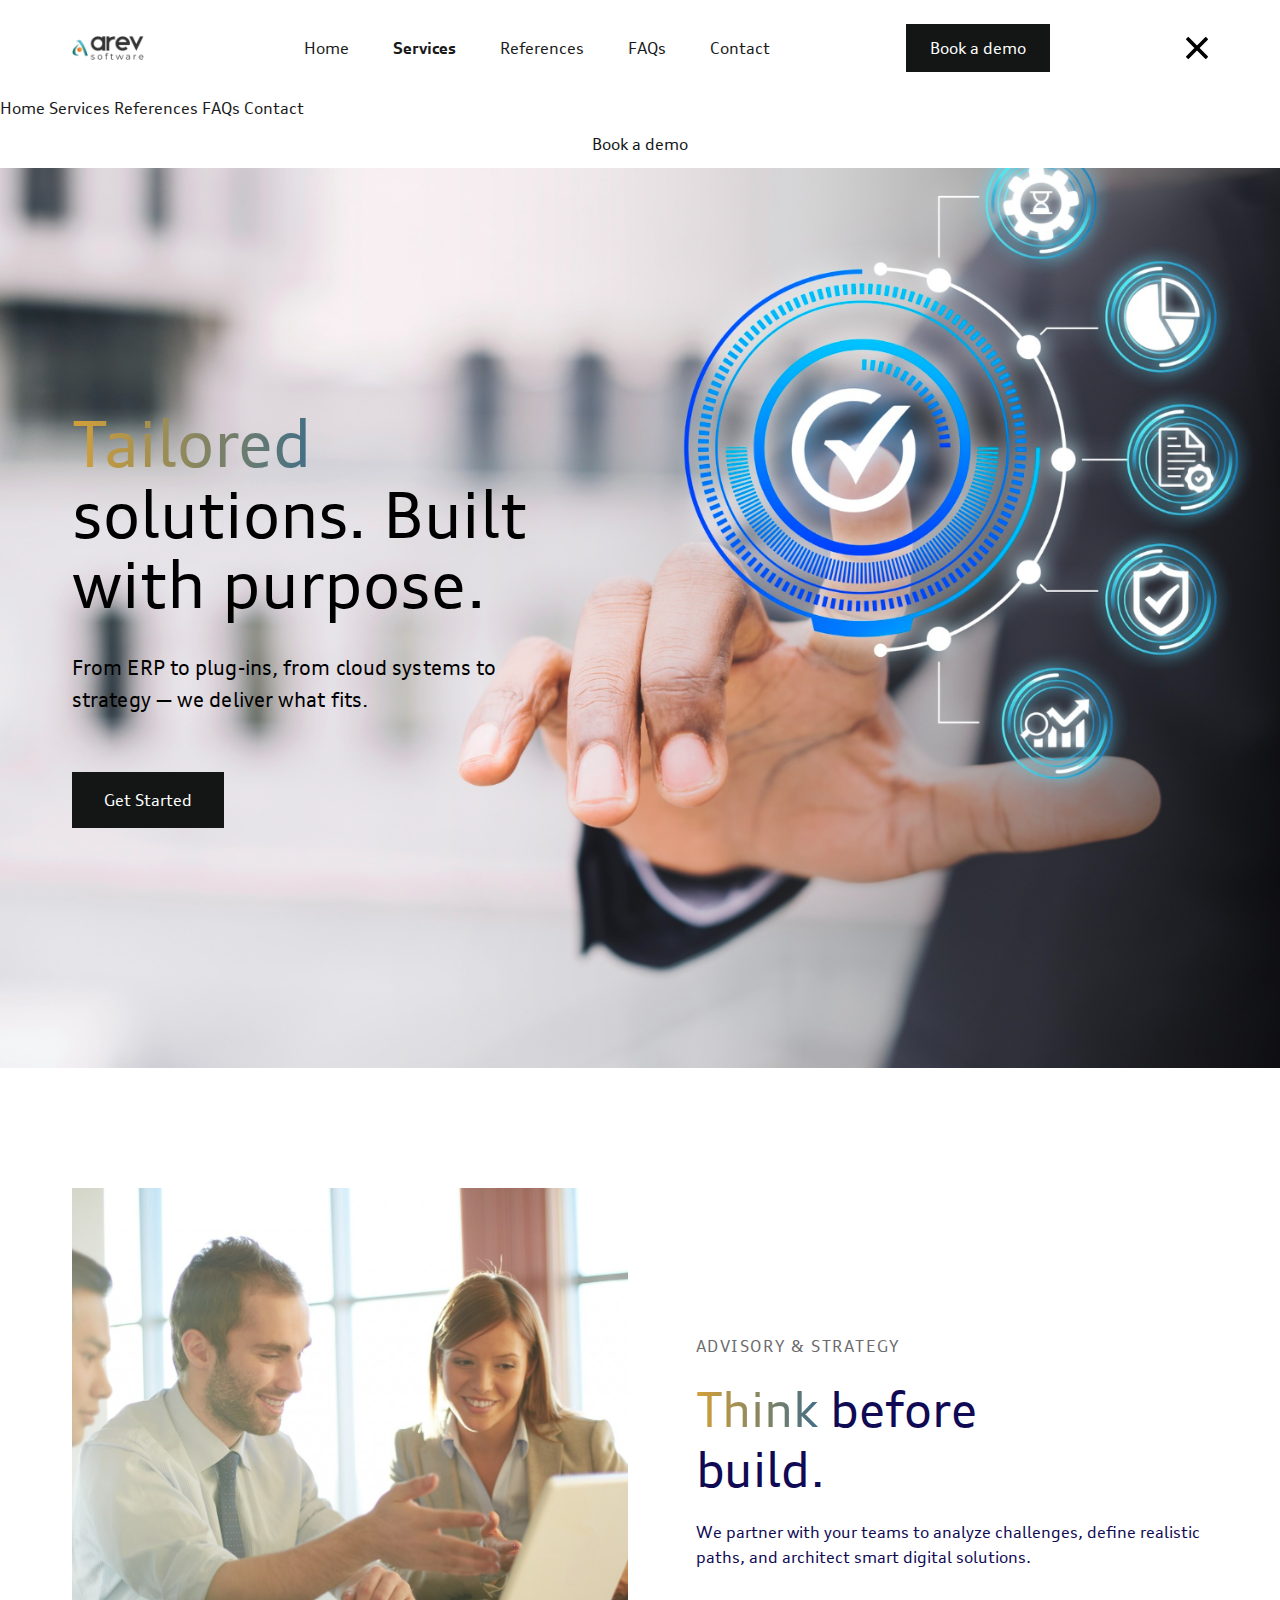
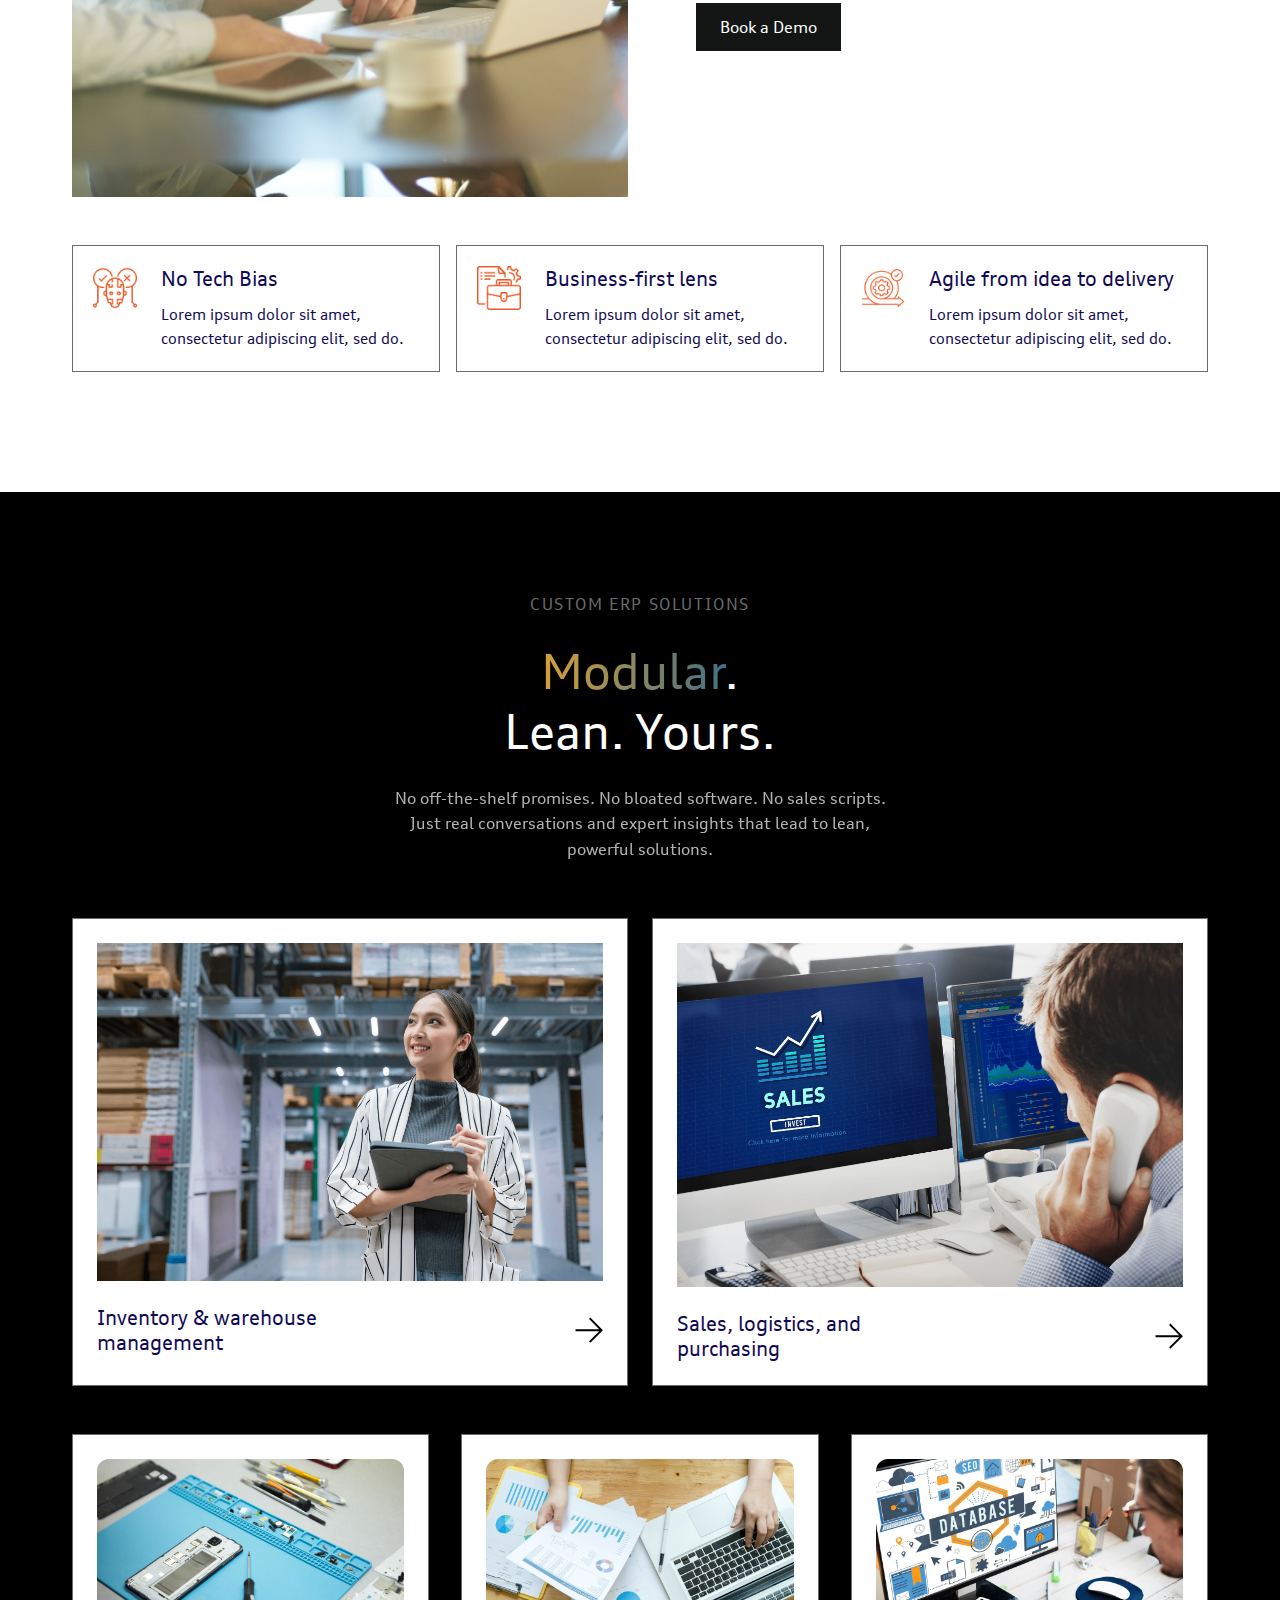
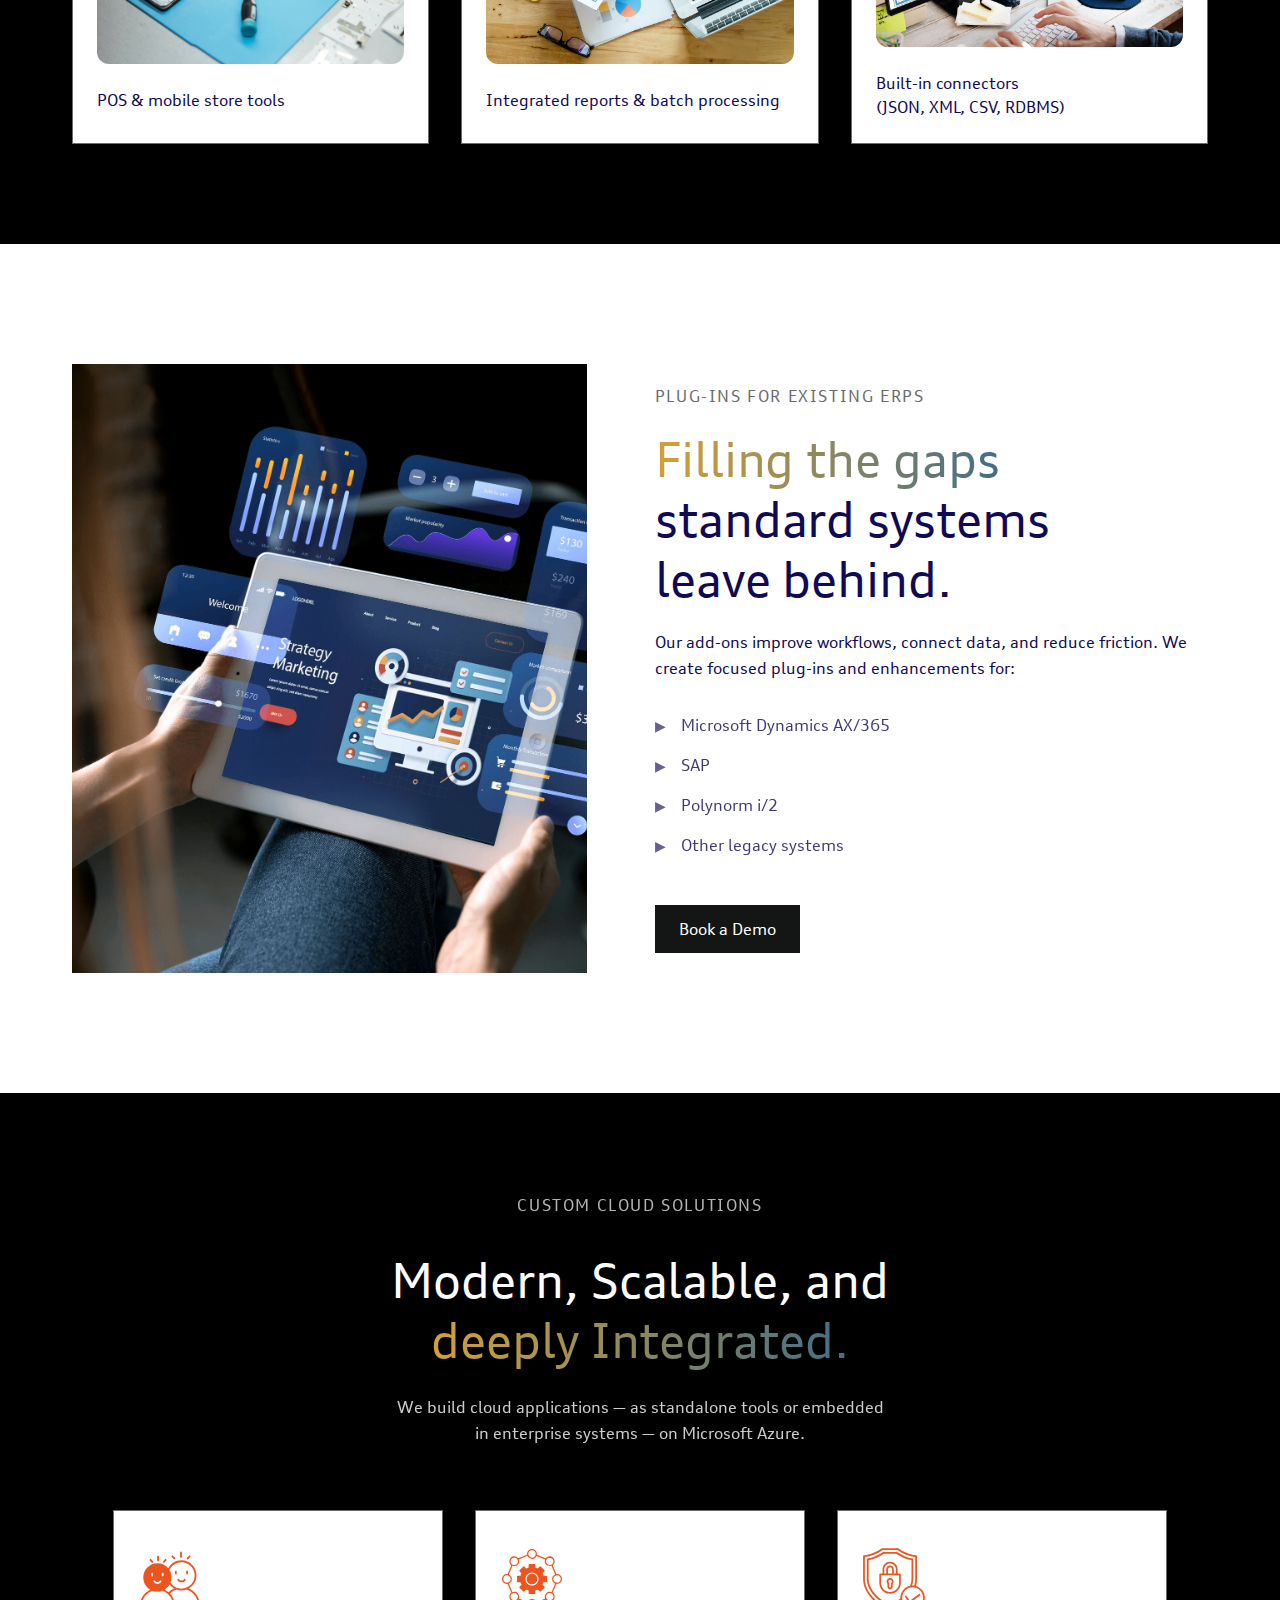
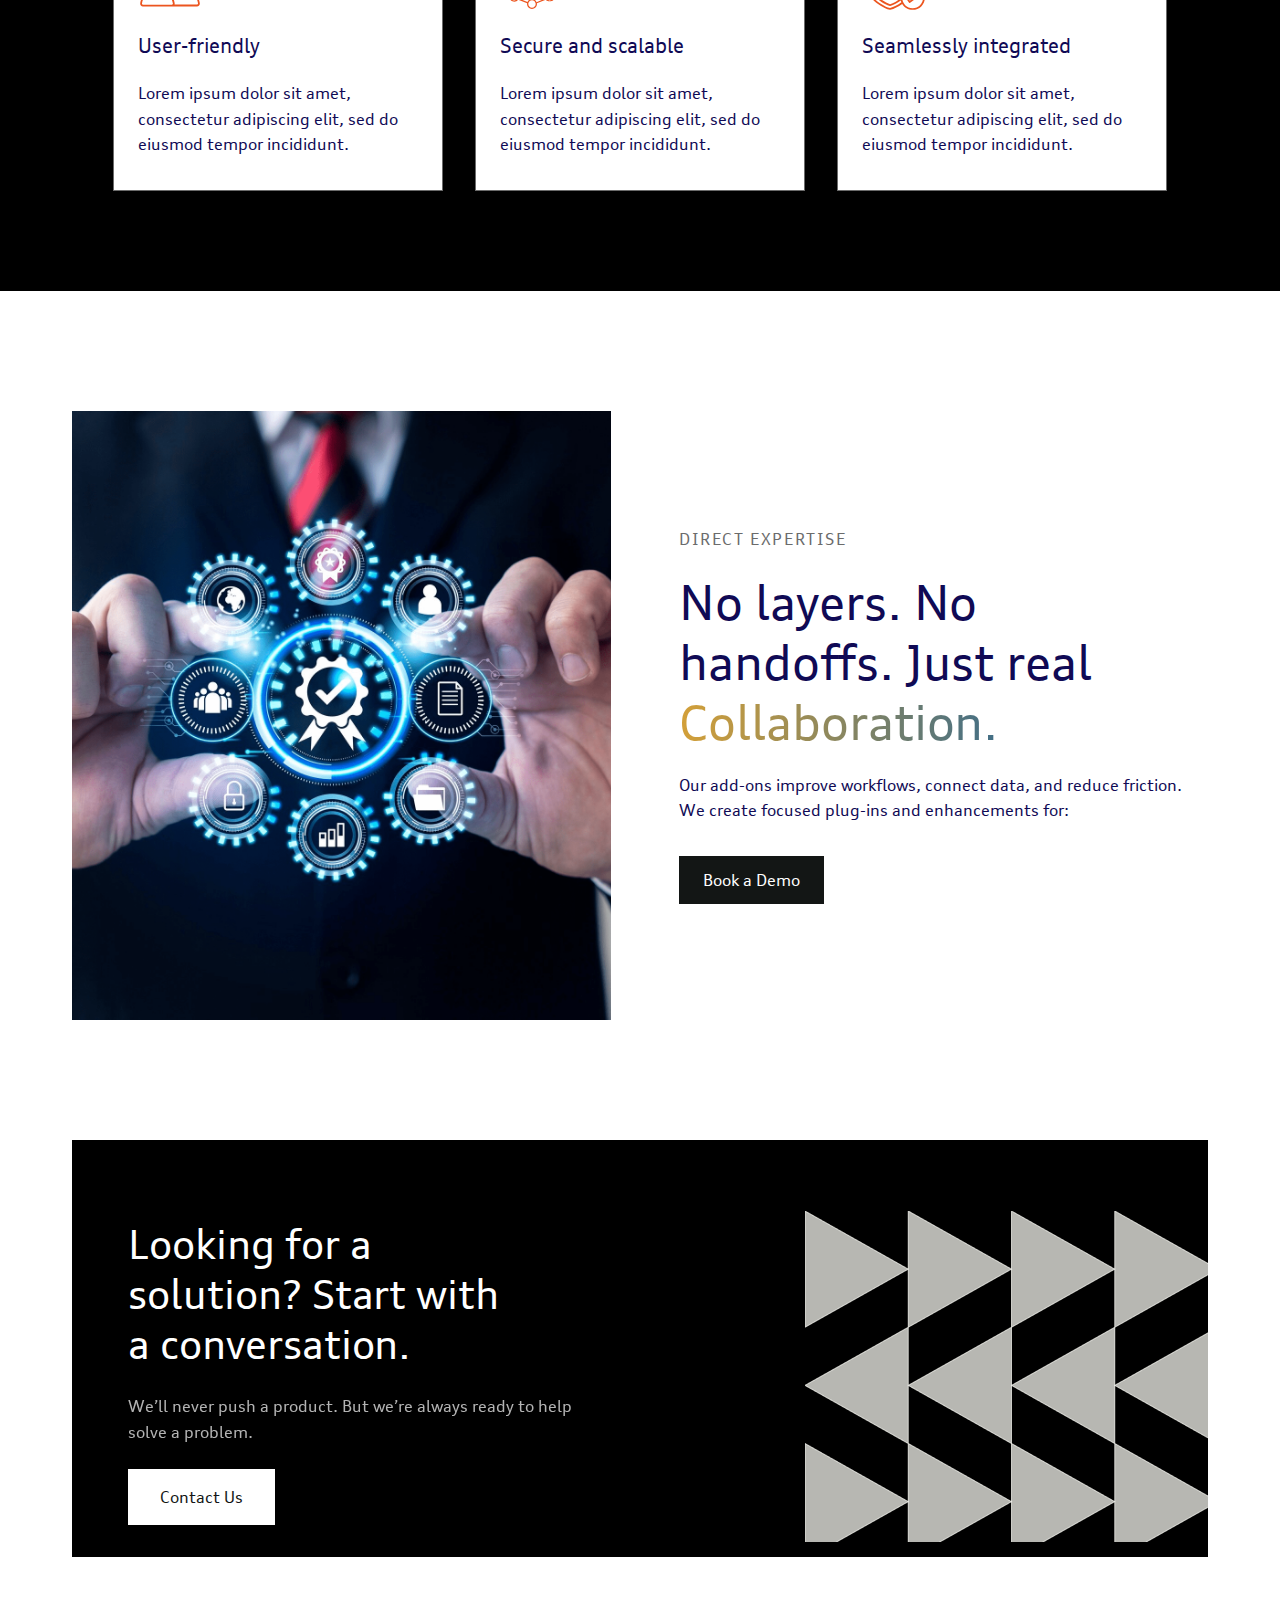
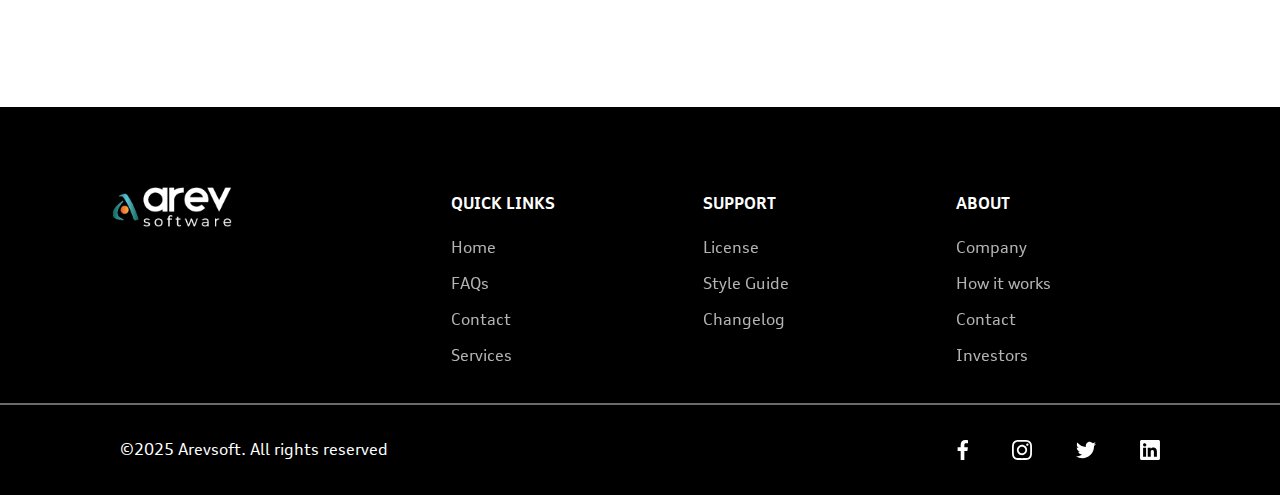
<file: services.html>
<!DOCTYPE html>
<html lang="en">
  <head>
    <meta charset="UTF-8" />
    <meta name="viewport" content="width=device-width, initial-scale=1.0" />
    <title>ArevSoft</title>
    <link rel="stylesheet" href="./styles/base/reset.css" />
    <link rel="stylesheet" href="./styles/base/variables.css" />
    <link rel="stylesheet" href="./styles/base/responsive.css" />
    <link rel="stylesheet" href="./styles/components/button.css" />
    <link rel="stylesheet" href="./styles/components/header.css" />
    <link rel="stylesheet" href="./styles/components/CTA.css" />
    <link rel="stylesheet" href="./styles/components/footer.css" />
    <link rel="stylesheet" href="./styles/pages/home.css" />
    <link rel="stylesheet" href="./styles/pages/services.css" />
  </head>
  <body>
    <!-- Header  -->
    <header class="header">
      <div class="container">
        <nav class="nav-bar">
          <a href="index.html" class="logo">
            <img src="./assets/logo.png" alt="logo" />
          </a>
          <ul class="nav-list">
            <li><a href="index.html">Home</a></li>
            <li><a href="services.html" class="active">Services</a></li>
            <li><a href="references.html">References</a></li>
            <li><a href="faq.html">FAQs</a></li>
            <li><a href="contact.html">Contact</a></li>
          </ul>
          <a href="#" class="btn desk-btn">Book a demo</a>
          <div class="hamburger" id="hamburger">
            <svg
              xmlns="http://www.w3.org/2000/svg"
              width="37"
              height="37"
              viewBox="0 0 37 37"
              fill="none"
            >
              <path
                fill-rule="evenodd"
                clip-rule="evenodd"
                d="M30.4476 18.5001C30.4476 18.1934 30.3258 17.8993 30.1089 17.6825C29.8921 17.4657 29.598 17.3438 29.2913 17.3438H7.70801C7.40135 17.3438 7.10725 17.4657 6.89042 17.6825C6.67358 17.8993 6.55176 18.1934 6.55176 18.5001C6.55176 18.8067 6.67358 19.1008 6.89042 19.3177C7.10725 19.5345 7.40135 19.6563 7.70801 19.6563H29.2913C29.598 19.6563 29.8921 19.5345 30.1089 19.3177C30.3258 19.1008 30.4476 18.8067 30.4476 18.5001ZM30.4476 10.7917C30.4476 10.4851 30.3258 10.191 30.1089 9.97416C29.8921 9.75732 29.598 9.6355 29.2913 9.6355H7.70801C7.40135 9.6355 7.10725 9.75732 6.89042 9.97416C6.67358 10.191 6.55176 10.4851 6.55176 10.7917C6.55176 11.0984 6.67358 11.3925 6.89042 11.6093C7.10725 11.8262 7.40135 11.948 7.70801 11.948H29.2913C29.598 11.948 29.8921 11.8262 30.1089 11.6093C30.3258 11.3925 30.4476 11.0984 30.4476 10.7917ZM30.4476 26.2084C30.4476 25.9018 30.3258 25.6077 30.1089 25.3908C29.8921 25.174 29.598 25.0522 29.2913 25.0522H7.70801C7.40135 25.0522 7.10725 25.174 6.89042 25.3908C6.67358 25.6077 6.55176 25.9018 6.55176 26.2084C6.55176 26.5151 6.67358 26.8092 6.89042 27.026C7.10725 27.2428 7.40135 27.3647 7.70801 27.3647H29.2913C29.598 27.3647 29.8921 27.2428 30.1089 27.026C30.3258 26.8092 30.4476 26.5151 30.4476 26.2084Z"
                fill="#131615"
              />
            </svg>
          </div>
          <div class="cross-icon" id="cross">
            <svg
              xmlns="http://www.w3.org/2000/svg"
              xmlns:xlink="http://www.w3.org/1999/xlink"
              fill="#000000"
              height="22px"
              width="22px"
              version="1.1"
              id="Capa_1"
              viewBox="0 0 460.775 460.775"
              xml:space="preserve"
            >
              <path
                d="M285.08,230.397L456.218,59.27c6.076-6.077,6.076-15.911,0-21.986L423.511,4.565c-2.913-2.911-6.866-4.55-10.992-4.55  c-4.127,0-8.08,1.639-10.993,4.55l-171.138,171.14L59.25,4.565c-2.913-2.911-6.866-4.55-10.993-4.55  c-4.126,0-8.08,1.639-10.992,4.55L4.558,37.284c-6.077,6.075-6.077,15.909,0,21.986l171.138,171.128L4.575,401.505  c-6.074,6.077-6.074,15.911,0,21.986l32.709,32.719c2.911,2.911,6.865,4.55,10.992,4.55c4.127,0,8.08-1.639,10.994-4.55  l171.117-171.12l171.118,171.12c2.913,2.911,6.866,4.55,10.993,4.55c4.128,0,8.081-1.639,10.992-4.55l32.709-32.719  c6.074-6.075,6.074-15.909,0-21.986L285.08,230.397z"
              />
            </svg>
          </div>
        </nav>
      </div>
      <div class="mobile-nav">
        <div class="mobile-nav-list">
          <a href="index.html">Home</a>
          <a href="services.html">Services</a>
          <a href="references.html">References</a>
          <a href="faq.html">FAQs</a>
          <a href="contact.html">Contact</a>
          <a href="#" class="btn bg-white">Book a demo</a>
        </div>
      </div>
    </header>

    <main>
      <!-- hero-Section  -->
      <section class="hero-img services-hero">
        <div class="container">
          <div class="hero-content">
            <h1>
              <span class="gradient">Tailored</span> solutions. Built with
              purpose.
            </h1>
            <p>
              From ERP to plug-ins, from cloud systems to strategy — we deliver
              what fits.
            </p>
            <div class="btns">
              <a href="#" class="btn lg-btn">Get Started</a>
            </div>
          </div>
        </div>
      </section>

      <!-- Strategy Section  -->

      <section class="strategy-section spacer">
        <div class="container no-container">
          <div class="strategy-content">
            <div class="strategy-image">
              <img
                src="./assets/services/working-team.png"
                alt="working-team"
              />
            </div>
            <div class="strategy-text pl-8">
              <span class="top-text">Advisory & Strategy</span>
              <h2>
                <span class="gradient">Think</span>
                before <br />
                build.
              </h2>
              <p>
                We partner with your teams to analyze challenges, define
                realistic paths, and architect smart digital solutions.
              </p>
              <a href="#" class="btn">Book a Demo</a>
            </div>
          </div>
          <div class="small-boxes pl-8 pr-8">
            <div class="small-box">
              <img src="./assets/icons/Layer.png" alt="layer-icon" />
              <div class="small-box-text">
                <h4>No Tech Bias</h4>
                <p>
                  Lorem ipsum dolor sit amet, consectetur adipiscing elit, sed
                  do.
                </p>
              </div>
            </div>
            <div class="small-box">
              <img src="./assets/icons/Portfolio.png" alt="layer-icon" />
              <div class="small-box-text">
                <h4>Business-first lens</h4>
                <p>
                  Lorem ipsum dolor sit amet, consectetur adipiscing elit, sed
                  do.
                </p>
              </div>
            </div>
            <div class="small-box">
              <img src="./assets/icons/setting-icon.png" alt="layer-icon" />
              <div class="small-box-text">
                <h4>Agile from idea to delivery</h4>
                <p>
                  Lorem ipsum dolor sit amet, consectetur adipiscing elit, sed
                  do.
                </p>
              </div>
            </div>
          </div>
        </div>
      </section>

      <!-- Erp solutions Section  -->
      <section class="erp-solutions-section spacer">
        <div class="container">
          <div class="erp-solutions-content">
            <div class="erp-solutions-text">
              <span class="top-text">Custom ERP Solutions</span>
              <h2>
                <span class="gradient">Modular</span>. <br />
                Lean. Yours.
              </h2>
              <p>
                No off-the-shelf promises. No bloated software. No sales
                scripts. Just real conversations and expert insights that lead
                to lean, powerful solutions.
              </p>
            </div>
            <div class="erp-big-cards">
              <div class="erp-big-card">
                <img
                  src="./assets/services/smiling-girl.png"
                  alt="smiling-girl"
                />
                <div class="erp-big-card-text">
                  <h4>
                    Inventory & warehouse <br />
                    management
                  </h4>
                  <svg
                    xmlns="http://www.w3.org/2000/svg"
                    width="28px"
                    height="28px"
                    viewBox="0 0 35 32"
                    fill="none"
                  >
                    <path
                      d="M0.666504 15H30.2707L17.5832 2.3125L19.1782 0.5L34.8865 16.2083L19.1782 31.9167L17.5832 30.1042L30.2707 17.4167H0.666504V15Z"
                      fill="black"
                    />
                  </svg>
                </div>
              </div>
              <div class="erp-big-card">
                <img src="./assets/services/sales.png" alt="smiling-girl" />
                <div class="erp-big-card-text">
                  <h4>
                    Sales, logistics, and <br />
                    purchasing
                  </h4>
                  <svg
                    xmlns="http://www.w3.org/2000/svg"
                    width="28px"
                    height="28px"
                    viewBox="0 0 35 32"
                    fill="none"
                  >
                    <path
                      d="M0.666504 15H30.2707L17.5832 2.3125L19.1782 0.5L34.8865 16.2083L19.1782 31.9167L17.5832 30.1042L30.2707 17.4167H0.666504V15Z"
                      fill="black"
                    />
                  </svg>
                </div>
              </div>
            </div>
            <div class="erp-small-cards">
              <div class="erp-small-card">
                <img src="./assets/services/mobile.png" alt="mobile" />
                <h4>POS & mobile store tools</h4>
              </div>
              <div class="erp-small-card">
                <img src="./assets/services/work.png" alt="work" />
                <h4>Integrated reports & batch processing</h4>
              </div>
              <div class="erp-small-card">
                <img src="./assets/services/database.png" alt="database" />
                <h4>Built-in connectors (JSON, XML, CSV, RDBMS)</h4>
              </div>
            </div>
          </div>
        </div>
      </section>

      <!-- Plugins Section -->
      <section class="strategy-section spacer">
        <div class="container no-container">
          <div class="strategy-content">
            <div class="strategy-image">
              <img src="./assets/services/tablet.png" alt="tablet" />
            </div>
            <div class="strategy-text pl-8">
              <span class="top-text">Plug-ins for Existing ERPs</span>
              <h2>
                <span class="gradient"> Filling the gaps</span>
                <br />
                standard systems <br />
                leave behind.
              </h2>
              <p>
                Our add-ons improve workflows, connect data, and reduce
                friction. We create focused plug-ins and enhancements for:
              </p>
              <ul class="custom-list">
                <li>Microsoft Dynamics AX/365</li>
                <li>SAP</li>
                <li>Polynorm i/2</li>
                <li>Other legacy systems</li>
              </ul>
              <a href="#" class="btn">Book a Demo</a>
            </div>
          </div>
        </div>
      </section>

      <!-- Cloud Solutions Section  -->
      <section class="cloud-solutions-section spacer">
        <div class="container">
          <div class="cloud-content">
            <div class="cloud-text">
              <span class="top-text top-text-white"
                >Custom Cloud Solutions</span
              >
              <h2 class="text-white">
                Modern, Scalable, and <br />
                <span class="gradient">deeply Integrated.</span>
              </h2>
              <p class="para-white">
                We build cloud applications — as standalone tools or embedded in
                enterprise systems — on Microsoft Azure.
              </p>
            </div>
            <div class="cloud-cards">
              <div class="cloud-card">
                <svg
                  xmlns="http://www.w3.org/2000/svg"
                  width="64px"
                  height="64px"
                  viewBox="0 0 74 74"
                  fill="none"
                >
                  <path
                    d="M43.7828 31.758H43.7888C44.3661 31.7545 44.8318 31.2835 44.8283 30.7062L44.8147 28.4203C44.8113 27.8448 44.3437 27.3809 43.7692 27.3809C43.7672 27.3809 43.7651 27.3809 43.7631 27.3809C43.1859 27.3843 42.7202 27.8554 42.7237 28.4326L42.7372 30.7185C42.7406 31.2942 43.2081 31.758 43.7828 31.758Z"
                    fill="#EC551F"
                  />
                  <path
                    d="M56.7412 31.6827H56.7473C57.3245 31.6792 57.7902 31.2086 57.7867 30.6313L57.7737 28.3454C57.7702 27.7699 57.3027 27.3057 56.7282 27.3057C56.7261 27.3057 56.7241 27.3057 56.7221 27.3057C56.1448 27.3091 55.6792 27.7797 55.6826 28.357L55.6956 30.6429C55.699 31.2183 56.1667 31.6827 56.7412 31.6827Z"
                    fill="#EC551F"
                  />
                  <path
                    d="M55.0195 38.3129C55.3401 37.8327 55.2115 37.1833 54.7316 36.8623C54.2531 36.5423 53.6023 36.6696 53.281 37.1502C51.8377 39.3099 48.7254 39.24 47.3185 37.1856C46.9931 36.7091 46.3403 36.588 45.8651 36.9136C45.3886 37.2399 45.2667 37.8908 45.5935 38.3673C47.8707 41.6922 52.7737 41.6708 55.0195 38.3129Z"
                    fill="#EC551F"
                  />
                  <path
                    d="M71.4799 64.8953C70.504 57.2486 65.534 50.9539 58.8421 48.0054C64.1258 44.9871 67.6809 39.271 67.646 32.7535C67.5903 23.127 59.7692 15.3547 50.1706 15.4245C43.6252 15.4663 37.9301 19.1608 35.0094 24.5631C31.8587 20.7989 27.3277 18.6869 22.4692 18.6869C13.4212 18.6869 6.0672 26.0898 6.11605 35.1864C6.15088 40.9791 9.16913 46.3047 14.3066 49.2881C8.06101 52.0764 3.4324 57.9666 2.51925 65.1184C2.27528 67.0354 3.77392 68.7502 5.7118 68.7502C13.6792 68.7362 54.3948 68.7014 68.1409 68.6875C70.1625 68.6873 71.7309 66.9028 71.4799 64.8953ZM50.2753 17.5158C58.6679 17.5158 65.5061 24.3051 65.555 32.7676C65.6038 41.2229 58.7864 48.1379 50.3659 48.1866C45.4446 48.2424 40.5443 45.8445 37.5747 41.3484C38.3834 39.3897 38.8294 37.2427 38.8155 34.9912C38.7946 31.9381 37.9512 29.0174 36.3897 26.487C38.8084 21.1893 44.127 17.5158 50.2753 17.5158ZM36.5082 43.4744C37.8814 45.259 39.5823 46.7994 41.7083 48.0123C39.3522 49.0509 37.2122 50.4939 35.3859 52.2713C33.957 51.0654 32.3606 50.0547 30.639 49.2879C33.0508 47.8799 35.0792 45.8793 36.5082 43.4744ZM28.5128 29.819C29.0913 29.819 29.5583 30.286 29.5583 30.8576L29.5723 33.0046C29.5793 33.5832 29.1123 34.0501 28.5337 34.0572C28.5337 34.0572 28.5337 34.0572 28.5268 34.0572C27.9552 34.0572 27.4882 33.5902 27.4812 33.0186L27.4672 30.8716C27.4672 30.2929 27.9343 29.8259 28.5128 29.819ZM18.2938 38.839C18.7679 38.5114 19.423 38.6368 19.7507 39.1109C21.0752 41.0418 23.9191 41.0348 25.2297 39.083C25.5503 38.602 26.1987 38.4696 26.6795 38.7902C27.1605 39.1109 27.286 39.7591 26.9654 40.2401C24.8324 43.4327 20.183 43.4396 18.0221 40.2959C17.6945 39.8149 17.8199 39.1665 18.2938 38.839ZM16.363 29.8886H16.37C16.9416 29.8886 17.4086 30.3556 17.4155 30.9342L17.4224 33.0741C17.4294 33.6527 16.9624 34.1197 16.3838 34.1267C16.3838 34.1267 16.3838 34.1267 16.3769 34.1267C15.8053 34.1267 15.3383 33.6598 15.3314 33.0881L15.3244 30.9411C15.3173 30.3627 15.7845 29.8956 16.363 29.8886ZM39.2198 66.6588H5.7118C5.03568 66.6588 4.51277 66.0593 4.59645 65.3832C5.49572 58.308 10.4588 52.6199 16.9345 50.5078C20.5871 51.8252 24.4558 51.8044 28.0039 50.5147C34.4796 52.6269 39.4357 58.3149 40.335 65.3831C40.4187 66.0593 39.8959 66.6588 39.2198 66.6588ZM68.1411 66.5961H42.238C42.4053 66.1291 42.4751 65.6272 42.4123 65.1183C41.8476 60.6849 39.8472 56.7326 36.9264 53.7003C39.0176 51.6858 41.5479 50.1522 44.3501 49.2391C48.0515 50.5845 52.2757 50.6611 56.2002 49.2321C63.1359 51.4836 68.4407 57.583 69.4025 65.1601C69.5002 65.9269 68.9007 66.5961 68.1411 66.5961Z"
                    fill="#EC551F"
                  />
                  <path
                    d="M41.4129 13.9665C41.8168 14.3797 42.4792 14.387 42.8922 13.9836C43.3047 13.5799 43.3122 12.9179 42.9093 12.505L40.5778 10.1191C40.1749 9.70618 39.5125 9.69881 39.0986 10.102C38.6861 10.5057 38.6786 11.1677 39.0815 11.5806L41.4129 13.9665Z"
                    fill="#EC551F"
                  />
                  <path
                    d="M58.0663 13.9666L60.3984 11.5807C60.8021 11.1677 60.7946 10.5058 60.3821 10.1021C59.9696 9.69872 59.3065 9.70623 58.9036 10.1192L56.5714 12.5051C56.1677 12.918 56.1752 13.58 56.5877 13.9836C57.0004 14.3866 57.6633 14.3804 58.0663 13.9666Z"
                    fill="#EC551F"
                  />
                  <path
                    d="M49.7409 12.4806C50.3181 12.4806 50.7864 12.0126 50.7864 11.4351V6.29554C50.7864 5.71799 50.3181 5.25 49.7409 5.25C49.1636 5.25 48.6953 5.71799 48.6953 6.29554V11.4351C48.6952 12.0126 49.1636 12.4806 49.7409 12.4806Z"
                    fill="#EC551F"
                  />
                  <path
                    d="M15.8348 17.8525C16.2372 18.2656 16.9002 18.2731 17.3134 17.8696C17.7259 17.4659 17.7334 16.804 17.3297 16.391L15.2875 14.3016C14.8858 13.8891 14.2229 13.8813 13.8089 14.2845C13.3964 14.6882 13.3889 15.3501 13.7926 15.7631L15.8348 17.8525Z"
                    fill="#EC551F"
                  />
                  <path
                    d="M30.6034 17.8526L32.6456 15.7631C33.0493 15.3502 33.0418 14.6882 32.6293 14.2846C32.2161 13.8812 31.5531 13.8891 31.1507 14.3016L29.1085 16.3911C28.7048 16.804 28.7123 17.466 29.1248 17.8697C29.5375 18.2725 30.2004 18.2664 30.6034 17.8526Z"
                    fill="#EC551F"
                  />
                  <path
                    d="M23.2189 16.5901C23.7961 16.5901 24.2644 16.1221 24.2644 15.5445V11.0438C24.2644 10.4663 23.7961 9.99829 23.2189 9.99829C22.6416 9.99829 22.1733 10.4663 22.1733 11.0438V15.5444C22.1733 16.1221 22.6416 16.5901 23.2189 16.5901Z"
                    fill="#EC551F"
                  />
                </svg>
                <h4>User-friendly</h4>
                <p>
                  Lorem ipsum dolor sit amet, consectetur adipiscing elit, sed
                  do eiusmod tempor incididunt.
                </p>
              </div>
              <div class="cloud-card">
                <svg
                  xmlns="http://www.w3.org/2000/svg"
                  width="64"
                  height="64"
                  viewBox="0 0 74 74"
                  fill="none"
                >
                  <path
                    d="M65.1612 31.3399L60.8949 21.1019C62.2964 20.0599 63.2029 18.3969 63.2029 16.5154C63.2029 13.3553 60.6443 10.7974 57.4847 10.7974C55.6804 10.7974 54.0068 11.6301 52.9117 13.085L42.658 8.8628C43.1644 5.49378 40.5451 2.3125 37 2.3125C33.4914 2.3125 30.8493 5.44305 31.3399 8.83895L21.1036 13.1045C18.9999 10.284 14.926 10.0186 12.4723 12.4723C9.95444 14.9902 10.3717 19.1375 13.0895 21.0777L8.86266 31.3422C5.49464 30.8362 2.3125 33.4539 2.3125 37C2.3125 40.5086 5.44247 43.1504 8.83895 42.6601L13.1045 52.8966C10.3493 54.9366 9.9676 59.0229 12.4723 61.5277C14.9178 63.9731 18.9772 63.7208 21.0875 60.9147L31.3433 65.1376C30.8407 68.5944 33.5206 71.6875 37 71.6875C40.4319 71.6875 43.1531 68.6495 42.6585 65.1618L52.8984 60.8948C53.0645 61.1178 53.245 61.3304 53.4423 61.5277C55.6768 63.7637 60.4476 62.608 61.5278 61.5278C63.9731 59.0825 63.7205 55.0235 60.9152 52.9117L65.1373 42.6578C68.5054 43.1638 71.6875 40.5461 71.6875 37C71.6875 33.4912 68.5575 30.8496 65.1612 31.3399ZM53.8039 14.3453C53.8041 14.345 53.8042 14.3447 53.8044 14.3444C55.2199 11.9442 59.6986 12.6871 60.5058 13.4942C62.1762 15.1645 62.1759 17.8665 60.506 19.5354C58.827 21.2136 56.1252 21.1977 54.4644 19.5353C53.0844 18.1566 52.8129 16.0223 53.8039 14.3453ZM37 3.75781C39.8087 3.75781 41.8477 6.43511 41.1313 9.12007C40.6394 10.9938 38.9406 12.3025 37 12.3025C35.0497 12.3025 33.3483 10.9851 32.8624 9.09882C32.1667 6.39464 34.2133 3.75781 37 3.75781ZM13.4943 13.4942C15.1645 11.8241 18.7289 12.687 19.5354 13.4942C21.2142 15.1733 21.1972 17.8752 19.5353 19.5357C18.1566 20.9157 16.0223 21.1873 14.3453 20.1961C14.345 20.1959 14.3449 20.1958 14.3446 20.1956C11.9558 18.788 11.5071 15.4813 13.4943 13.4942ZM3.75781 37C3.75781 34.1915 6.43525 32.152 9.12007 32.8687C10.9939 33.3606 12.3026 35.0594 12.3026 37C12.3026 38.9503 10.9852 40.6519 9.09882 41.1376C6.39435 41.8331 3.75781 39.7866 3.75781 37ZM20.1961 59.6547C20.1959 59.655 20.1958 59.6553 20.1956 59.6556C19.4616 60.9003 18.0986 61.7575 16.5154 61.7575C14.1542 61.7575 12.2425 59.8456 12.2425 57.4847C12.2425 55.0914 14.193 53.2118 16.5117 53.2118C19.8005 53.2116 21.8832 56.8001 20.1961 59.6547ZM37 70.2422C34.1913 70.2422 32.1524 67.565 32.8687 64.8799C33.3606 63.0061 35.0594 61.6974 37 61.6974C38.9505 61.6974 40.6519 63.0148 41.1376 64.9012C41.8328 67.6052 39.7871 70.2422 37 70.2422ZM60.5058 60.5058C58.5313 62.4803 55.2112 62.0662 53.7927 59.6348C52.8155 57.9622 53.0915 55.8363 54.4647 54.4644C56.1241 52.8036 58.8229 52.7828 60.506 54.4649C62.1771 56.1345 62.175 58.8365 60.5058 60.5058ZM59.6489 52.1908C57.5773 51.3433 55.117 51.7668 53.4429 53.4423C51.8017 55.082 51.333 57.5275 52.1837 59.6268L42.2726 63.7568C41.3939 61.6585 39.3301 60.2522 37 60.2522C34.6462 60.2522 32.607 61.6806 31.7344 63.7358L21.808 59.6485C22.6713 57.5434 22.2064 55.0898 20.5578 53.4427C18.9181 51.8019 16.4725 51.333 14.3732 52.1837L10.2431 42.2725C12.3415 41.3939 13.7478 39.3301 13.7478 37C13.7478 34.6797 12.3486 32.6185 10.2635 31.7363L14.3771 21.746C16.5412 22.5175 19.1612 21.9549 20.5573 20.5577C22.2251 18.8912 22.6534 16.4404 21.818 14.3725L31.7275 10.2431C32.6061 12.3415 34.6699 13.7478 37 13.7478C39.3203 13.7478 41.3815 12.3486 42.2637 10.2635L52.1908 14.3511C51.3433 16.4228 51.767 18.8834 53.4423 20.5574C54.9321 22.0484 58.0225 22.0503 59.5846 21.7148L63.7569 31.7275C61.6586 32.6061 60.2522 34.6699 60.2522 37C60.2522 39.3203 61.6514 41.3815 63.7365 42.2637L59.6489 52.1908ZM64.8799 41.1313C63.0062 40.6394 61.6975 38.9406 61.6975 37C61.6975 35.0497 63.0149 33.3481 64.9013 32.8624C67.6057 32.1669 70.2422 34.2134 70.2422 37C70.2422 39.8085 67.5649 41.8479 64.8799 41.1313Z"
                    fill="#EC551F"
                  />
                  <path
                    d="M42.9189 38.8036C43.9087 35.5372 42.0632 32.0868 38.7968 31.097C35.5303 30.1071 32.0799 31.9527 31.0901 35.2191C30.1003 38.4856 31.9458 41.936 35.2123 42.9258C38.4787 43.9156 41.9291 42.0701 42.9189 38.8036Z"
                    fill="#EC551F"
                  />
                  <path
                    d="M53.6209 33.0977H50.2459C49.9696 32.0859 49.5948 31.2542 49.1271 30.3967L51.5145 28.0087C51.7966 27.7266 51.7966 27.2684 51.5145 26.9863L47.0138 22.4856C46.7315 22.2033 46.2741 22.2033 45.9918 22.4856L43.603 24.8728C42.7456 24.4051 41.9137 24.0303 40.902 23.754V20.3789C40.902 19.9797 40.5816 19.6562 40.1825 19.6562H33.8174C33.4183 19.6562 33.0975 19.9797 33.0975 20.3789V23.754C32.0857 24.0303 31.2541 24.4051 30.3969 24.8728L28.0088 22.4854C27.7265 22.2032 27.2688 22.2032 26.9864 22.4854L22.4855 26.9862C22.2033 27.2683 22.2033 27.7259 22.4854 28.008L24.8726 30.3967C24.4049 31.2542 24.0301 32.0859 23.7538 33.0977H20.3787C19.9797 33.0977 19.6558 33.4184 19.6558 33.8174V40.1824C19.6558 40.5816 19.9795 40.9023 20.3787 40.9023H23.7538C24.0301 41.9141 24.4049 42.7458 24.8726 43.6033L22.4852 45.9913C22.203 46.2734 22.203 46.7314 22.4852 47.0136L26.986 51.5144C27.2682 51.7967 27.7257 51.7968 28.0079 51.5145L30.3966 49.1273C31.2538 49.595 32.0854 49.9698 33.0972 50.2463V53.6211C33.0972 54.0203 33.418 54.3438 33.8171 54.3438H40.1822C40.5813 54.3438 40.9017 54.0203 40.9017 53.6211V50.246C41.9134 49.9697 42.7454 49.5949 43.6027 49.1272L45.9908 51.5145C46.2731 51.7968 46.7309 51.7968 47.0132 51.5145L51.5141 47.0138C51.7968 46.7311 51.7958 46.2736 51.5142 45.992L49.127 43.6033C49.5947 42.7458 49.9695 41.9141 50.2458 40.9023H53.6209C54.0199 40.9023 54.3433 40.5816 54.3433 40.1824V33.8174C54.3433 33.4184 54.0199 33.0977 53.6209 33.0977ZM36.9998 44.6255C32.7951 44.6255 29.3743 41.2047 29.3743 37C29.3743 32.7953 32.7951 29.3745 36.9998 29.3745C41.2045 29.3745 44.6253 32.7953 44.6253 37C44.6253 41.2047 41.2045 44.6255 36.9998 44.6255Z"
                    fill="#EC551F"
                  />
                </svg>
                <h4>Secure and scalable</h4>
                <p>
                  Lorem ipsum dolor sit amet, consectetur adipiscing elit, sed
                  do eiusmod tempor incididunt.
                </p>
              </div>
              <div class="cloud-card">
                <svg
                  xmlns="http://www.w3.org/2000/svg"
                  width="64"
                  height="64"
                  viewBox="0 0 74 74"
                  fill="none"
                >
                  <path
                    d="M43.8667 30.7349H41.166V25.7532C41.166 20.9502 37.2584 17.0425 32.4554 17.0425C27.6524 17.0425 23.7449 20.9501 23.7449 25.7532V30.7349H21.0442C20.4854 30.7349 20.0325 31.1878 20.0325 31.7466V41.6436C20.0325 48.4937 25.6054 54.0667 32.4554 54.0667C39.3054 54.0667 44.8784 48.4937 44.8784 41.6436V31.7466C44.8784 31.188 44.4253 30.7349 43.8667 30.7349ZM25.7682 25.7532C25.7682 22.0659 28.7679 19.066 32.4552 19.066C36.1425 19.066 39.1424 22.0657 39.1424 25.7532V30.7349H36.8299V25.7532C36.8299 23.3411 34.8674 21.3785 32.4552 21.3785C30.0431 21.3785 28.0807 23.3409 28.0807 25.7532V30.7349H25.7682V25.7532ZM34.8064 30.7349H30.1041V25.7532C30.1041 24.4787 31.1807 23.4019 32.4552 23.4019C33.7297 23.4019 34.8064 24.4787 34.8064 25.7532V30.7349ZM42.855 41.6436C42.855 47.3779 38.1898 52.0432 32.4554 52.0432C26.7211 52.0432 22.0559 47.3781 22.0559 41.6436V32.7583H42.855V41.6436ZM29.4202 45.8803C29.4202 47.554 30.7817 48.9154 32.4554 48.9154C34.129 48.9154 35.4905 47.554 35.4905 45.8803V42.5173C36.1149 41.7931 36.4658 40.861 36.4658 39.8965C36.4658 37.6852 34.6667 35.8861 32.4554 35.8861C30.244 35.8861 28.4449 37.6852 28.4449 39.8965C28.4449 40.861 28.7958 41.7932 29.4202 42.5173V45.8803ZM32.4554 37.9095C33.5511 37.9095 34.4424 38.8009 34.4424 39.8965C34.4424 40.4609 34.2129 40.9817 33.7959 41.363C33.5863 41.5546 33.4671 41.8255 33.4671 42.1095V45.8801C33.4671 46.438 33.0133 46.8919 32.4554 46.8919C31.8975 46.8919 31.4436 46.438 31.4436 45.8801V42.1095C31.4436 41.8255 31.3243 41.5546 31.1148 41.363C30.698 40.9817 30.4683 40.4608 30.4683 39.8965C30.4683 38.8009 31.3597 37.9095 32.4554 37.9095ZM62.393 44.9624C63.2003 42.3027 63.6098 39.6162 63.6098 36.9613V10.6251C63.6098 10.0974 63.2042 9.65845 62.6783 9.61653C53.9191 8.91989 46.53 4.81217 41.8736 1.48896C41.7022 1.36654 41.4967 1.30078 41.2859 1.30078H23.6248C23.4141 1.30078 23.2085 1.36654 23.0371 1.48896C18.3808 4.81217 10.9916 8.91989 2.23229 9.61653C1.70634 9.65845 1.30078 10.0974 1.30078 10.6251V36.9611C1.30078 41.1517 2.30918 45.3733 4.29764 49.5087C6.08433 53.2244 8.61609 56.7894 11.8224 60.1046C17.6273 66.1069 25.2427 70.8022 32.1935 72.6647C32.2792 72.6877 32.3672 72.6991 32.4554 72.6991C32.5434 72.6991 32.6314 72.6875 32.7172 72.6647C37.1662 71.4726 42.0067 69.0647 46.4568 65.8428C48.9322 69.9479 53.4344 72.6992 58.5675 72.6992C66.3596 72.6992 72.6992 66.3598 72.6992 58.5675C72.6992 52.1006 68.3325 46.6346 62.393 44.9624ZM32.4555 70.6386C20.4533 67.29 3.32422 53.4998 3.32422 36.9611V11.5469C10.2387 10.8098 17.3426 7.97928 23.9471 3.32422H40.9635C47.568 7.97928 54.672 10.8098 61.5864 11.5469V36.9611C61.5864 39.4761 61.1869 42.0265 60.4006 44.5545C59.8004 44.4765 59.1886 44.4357 58.5674 44.4357C58.3691 44.4357 58.1721 44.4409 57.9758 44.449C58.8368 41.9261 59.2739 39.414 59.2739 36.9611V14.4238C59.2739 13.9351 58.9245 13.5163 58.444 13.4285C52.3431 12.3142 46.3039 9.75138 40.4942 5.81117C40.3265 5.69757 40.1288 5.63672 39.9263 5.63672H24.9844C24.7819 5.63672 24.584 5.69742 24.4165 5.81117C18.6068 9.75123 12.5676 12.3141 6.46662 13.4285C5.98591 13.5164 5.63672 13.9353 5.63672 14.4238V36.9611C5.63672 50.65 19.3477 64.1337 32.1534 68.1388C32.2517 68.1696 32.3536 68.1849 32.4554 68.1849C32.5571 68.1849 32.659 68.1696 32.7573 68.1388C36.7622 66.8862 40.9802 64.6302 44.7911 61.7225C44.9722 62.5137 45.2201 63.2795 45.5281 64.0143C41.2911 67.1249 36.6865 69.4613 32.4555 70.6386ZM44.4358 58.5675C44.4358 58.8502 44.4451 59.1308 44.4616 59.4094C40.7007 62.4413 36.4673 64.8068 32.4552 66.1115C26.5114 64.182 20.4283 60.1353 15.7199 54.9699C10.5225 49.2675 7.66016 42.872 7.66016 36.9611V15.2589C13.6646 14.0379 19.5916 11.4842 25.2937 7.66016H39.6172C45.3192 11.4842 51.2463 14.0379 57.2506 15.2589V36.9613C57.2506 39.4885 56.7375 42.0972 55.7252 44.7232C49.2905 46.0422 44.4358 51.7485 44.4358 58.5675ZM58.5675 70.6758C51.8911 70.6758 46.4593 65.244 46.4593 58.5675C46.4593 51.8911 51.8911 46.4593 58.5675 46.4593C65.244 46.4593 70.6758 51.8911 70.6758 58.5675C70.6758 65.244 65.244 70.6758 58.5675 70.6758ZM67.1047 55.9423L55.6713 64.4235C55.4958 64.5536 55.2842 64.6227 55.0686 64.6227C55.015 64.6227 54.961 64.6185 54.9074 64.6098C54.6382 64.5663 54.3978 64.416 54.2408 64.1928L49.8004 57.8761C49.4791 57.4189 49.5891 56.7879 50.0463 56.4666C50.5033 56.1455 51.1344 56.2555 51.4557 56.7125L55.2994 62.1801L65.8993 54.3173C66.3479 53.9846 66.9816 54.0782 67.3146 54.5272C67.6474 54.9756 67.5535 55.6093 67.1047 55.9423Z"
                    fill="#EC551F"
                  />
                </svg>
                <h4>Seamlessly integrated</h4>
                <p>
                  Lorem ipsum dolor sit amet, consectetur adipiscing elit, sed
                  do eiusmod tempor incididunt.
                </p>
              </div>
            </div>
          </div>
        </div>
      </section>
      <!-- Expertise Section -->
      <section class="strategy-section spacer">
        <div class="container no-container">
          <div class="strategy-content">
            <div class="strategy-image">
              <img src="./assets/services/Technology.png" alt="tablet" />
            </div>
            <div class="strategy-text pl-8">
              <span class="top-text">direct expertise</span>
              <h2>
                No layers. No <br />
                handoffs. Just real <br />
                <span class="gradient">Collaboration.</span>
              </h2>
              <p>
                Our add-ons improve workflows, connect data, and reduce
                friction. We create focused plug-ins and enhancements for:
              </p>

              <a href="#" class="btn">Book a Demo</a>
            </div>
          </div>
        </div>
      </section>

      <!-- CTA Section  -->
      <div class="container spacer no-container">
        <section class="cta-section">
          <div class="cta-content">
            <div class="cta-text">
              <h3>Looking for a solution? Start with a conversation.</h3>
              <p>
                We’ll never push a product. But we’re always ready to help solve
                a problem.
              </p>
              <a href="#" class="btn lg-btn bg-white">Contact Us</a>
            </div>
            <div class="cta-image">
              <img src="./assets/cta-img.png" alt="cta-img" class="cta-img" />
              <img
                src="./assets/cta-reponsive-img.png"
                alt="cta-img"
                class="cta-responsive-img"
              />
            </div>
          </div>
        </section>
      </div>
    </main>

    <!-- Footer  -->
    <footer class="footer">
      <div class="container">
        <div class="footer-grid">
          <div class="footer-logo">
            <img src="./assets/footer-logo.png" alt="logo" />
          </div>
          <div class="links">
            <div class="link">
              <h4>Quick Links</h4>
              <ul class="footer-list">
                <li><a href="index.html">Home</a></li>
                <li><a href="faq.html">FAQs</a></li>
                <li><a href="contact.html">Contact</a></li>
                <li><a href="services.html">Services</a></li>
              </ul>
            </div>
            <div class="link">
              <h4>Support</h4>
              <ul class="footer-list">
                <li><a href="#">License</a></li>
                <li><a href="#">Style Guide</a></li>
                <li><a href="#">Changelog</a></li>
              </ul>
            </div>
            <div class="link">
              <h4>ABOUT</h4>
              <ul class="footer-list">
                <li><a href="#">Company</a></li>
                <li><a href="#">How it works</a></li>
                <li><a href="#">Contact</a></li>
                <li><a href="#">Investors</a></li>
              </ul>
            </div>
          </div>
        </div>
      </div>
      <div class="footer-end">
        <div class="container">
          <p>©2025 Arevsoft. All rights reserved</p>
          <div class="social-icons">
            <a href="www.facebook.com" target="_blank">
              <svg
                xmlns="http://www.w3.org/2000/svg"
                width="11"
                height="20"
                viewBox="0 0 11 20"
                fill="none"
              >
                <path
                  d="M9.11986 3.32003H10.9999V0.14003C10.0896 0.045377 9.17502 -0.00135428 8.25986 2.98641e-05C5.53986 2.98641e-05 3.67986 1.66003 3.67986 4.70003V7.32003H0.609863V10.88H3.67986V20H7.35986V10.88H10.4199L10.8799 7.32003H7.35986V5.05003C7.35986 4.00003 7.63986 3.32003 9.11986 3.32003Z"
                  fill="white"
                />
              </svg>
            </a>
            <a href="www.twitter.com" target="_blank">
              <svg
                xmlns="http://www.w3.org/2000/svg"
                width="20"
                height="20"
                viewBox="0 0 20 20"
                fill="none"
              >
                <path
                  d="M15.34 3.46C15.1027 3.46 14.8707 3.53038 14.6733 3.66224C14.476 3.79409 14.3222 3.98151 14.2313 4.20078C14.1405 4.42005 14.1168 4.66133 14.1631 4.89411C14.2094 5.12689 14.3236 5.34071 14.4915 5.50853C14.6593 5.67635 14.8731 5.79064 15.1059 5.83694C15.3387 5.88324 15.5799 5.85948 15.7992 5.76866C16.0185 5.67783 16.2059 5.52402 16.3378 5.32668C16.4696 5.12935 16.54 4.89734 16.54 4.66C16.54 4.34174 16.4136 4.03652 16.1885 3.81147C15.9635 3.58643 15.6583 3.46 15.34 3.46ZM19.94 5.88C19.9206 5.0503 19.7652 4.2294 19.48 3.45C19.2257 2.78313 18.83 2.17928 18.32 1.68C17.8248 1.16743 17.2196 0.774176 16.55 0.53C15.7727 0.236161 14.9508 0.07721 14.12 0.0599999C13.06 -5.58794e-08 12.72 0 10 0C7.28 0 6.94 -5.58794e-08 5.88 0.0599999C5.04915 0.07721 4.22734 0.236161 3.45 0.53C2.78168 0.776649 2.17693 1.16956 1.68 1.68C1.16743 2.17518 0.774176 2.78044 0.53 3.45C0.236161 4.22734 0.07721 5.04915 0.0599999 5.88C-5.58794e-08 6.94 0 7.28 0 10C0 12.72 -5.58794e-08 13.06 0.0599999 14.12C0.07721 14.9508 0.236161 15.7727 0.53 16.55C0.774176 17.2196 1.16743 17.8248 1.68 18.32C2.17693 18.8304 2.78168 19.2234 3.45 19.47C4.22734 19.7638 5.04915 19.9228 5.88 19.94C6.94 20 7.28 20 10 20C12.72 20 13.06 20 14.12 19.94C14.9508 19.9228 15.7727 19.7638 16.55 19.47C17.2196 19.2258 17.8248 18.8326 18.32 18.32C18.8322 17.8226 19.2283 17.2182 19.48 16.55C19.7652 15.7706 19.9206 14.9497 19.94 14.12C19.94 13.06 20 12.72 20 10C20 7.28 20 6.94 19.94 5.88ZM18.14 14C18.1327 14.6348 18.0178 15.2637 17.8 15.86C17.6403 16.2952 17.3839 16.6884 17.05 17.01C16.7256 17.3405 16.3332 17.5964 15.9 17.76C15.3037 17.9778 14.6748 18.0927 14.04 18.1C13.04 18.15 12.67 18.16 10.04 18.16C7.41 18.16 7.04 18.16 6.04 18.1C5.38089 18.1123 4.72459 18.0109 4.1 17.8C3.68578 17.6281 3.31136 17.3728 3 17.05C2.66809 16.7287 2.41484 16.3352 2.26 15.9C2.01586 15.2952 1.88044 14.6519 1.86 14C1.86 13 1.8 12.63 1.8 10C1.8 7.37 1.8 7 1.86 6C1.86448 5.35106 1.98295 4.70795 2.21 4.1C2.38605 3.67791 2.65627 3.30166 3 3C3.30381 2.65617 3.67929 2.3831 4.1 2.2C4.70955 1.98004 5.352 1.86508 6 1.86C7 1.86 7.37 1.8 10 1.8C12.63 1.8 13 1.8 14 1.86C14.6348 1.86728 15.2637 1.98225 15.86 2.2C16.3144 2.36865 16.7223 2.64285 17.05 3C17.3777 3.30718 17.6338 3.68273 17.8 4.1C18.0223 4.70893 18.1373 5.35178 18.14 6C18.19 7 18.2 7.37 18.2 10C18.2 12.63 18.19 13 18.14 14ZM10 4.87C8.98581 4.87198 7.99496 5.17453 7.15265 5.73942C6.31035 6.30431 5.65438 7.1062 5.26763 8.04375C4.88089 8.98131 4.78072 10.0125 4.97979 11.0069C5.17886 12.0014 5.66824 12.9145 6.38608 13.631C7.10392 14.3474 8.01801 14.835 9.01286 15.0321C10.0077 15.2293 11.0387 15.1271 11.9755 14.7385C12.9123 14.35 13.7129 13.6924 14.2761 12.849C14.8394 12.0056 15.14 11.0142 15.14 10C15.1413 9.3251 15.0092 8.65661 14.7512 8.03296C14.4933 7.40931 14.1146 6.84281 13.6369 6.36605C13.1592 5.88929 12.5919 5.51168 11.9678 5.25493C11.3436 4.99818 10.6749 4.86736 10 4.87ZM10 13.33C9.34139 13.33 8.69757 13.1347 8.14995 12.7688C7.60234 12.4029 7.17552 11.8828 6.92348 11.2743C6.67144 10.6659 6.6055 9.99631 6.73398 9.35035C6.86247 8.70439 7.17963 8.11104 7.64533 7.64533C8.11104 7.17963 8.70439 6.86247 9.35035 6.73398C9.99631 6.6055 10.6659 6.67144 11.2743 6.92348C11.8828 7.17552 12.4029 7.60234 12.7688 8.14995C13.1347 8.69757 13.33 9.34139 13.33 10C13.33 10.4373 13.2439 10.8703 13.0765 11.2743C12.9092 11.6784 12.6639 12.0454 12.3547 12.3547C12.0454 12.6639 11.6784 12.9092 11.2743 13.0765C10.8703 13.2439 10.4373 13.33 10 13.33Z"
                  fill="white"
                />
              </svg>
            </a>
            <a href="www.instagram.com" target="_blank">
              <svg
                xmlns="http://www.w3.org/2000/svg"
                width="20"
                height="18"
                viewBox="0 0 20 18"
                fill="none"
              >
                <path
                  d="M20 2.80021C19.2483 3.1263 18.4534 3.34187 17.64 3.44021C18.4982 2.92753 19.1413 2.12099 19.45 1.17021C18.6436 1.65027 17.7608 1.98851 16.84 2.17021C16.2245 1.50278 15.405 1.05851 14.5098 0.907061C13.6147 0.755616 12.6945 0.905568 11.8938 1.3334C11.093 1.76123 10.4569 2.44274 10.0852 3.27105C9.71355 4.09935 9.62729 5.0276 9.84 5.91021C8.20943 5.82774 6.61444 5.40316 5.15865 4.66407C3.70287 3.92498 2.41885 2.8879 1.39 1.62021C1.02914 2.25038 0.839519 2.96403 0.84 3.69021C0.83872 4.36459 1.00422 5.02883 1.32176 5.62377C1.63929 6.21872 2.09902 6.72592 2.66 7.10021C2.00798 7.08247 1.36989 6.90751 0.8 6.59021V6.64021C0.804887 7.5851 1.13599 8.4993 1.73731 9.22818C2.33864 9.95705 3.17326 10.4559 4.1 10.6402C3.74326 10.7488 3.37287 10.806 3 10.8102C2.74189 10.8072 2.48442 10.7838 2.23 10.7402C2.49391 11.553 3.00462 12.2634 3.69107 12.7724C4.37753 13.2814 5.20558 13.5638 6.06 13.5802C4.6172 14.7155 2.83588 15.3351 1 15.3402C0.665735 15.3413 0.331736 15.3213 0 15.2802C1.87443 16.4905 4.05881 17.1329 6.29 17.1302C7.82969 17.1462 9.35714 16.8552 10.7831 16.2743C12.2091 15.6934 13.505 14.8341 14.5952 13.7467C15.6854 12.6593 16.548 11.3656 17.1326 9.94112C17.7172 8.51663 18.012 6.98994 18 5.45021C18 5.28021 18 5.10021 18 4.92021C18.7847 4.33502 19.4615 3.61763 20 2.80021Z"
                  fill="white"
                />
              </svg>
            </a>
            <a href="www.linkedin.com" target="_blank">
              <svg
                xmlns="http://www.w3.org/2000/svg"
                width="20"
                height="20"
                viewBox="0 0 20 20"
                fill="none"
              >
                <path
                  d="M18.4701 0.000139831H1.53006C1.33964 -0.00250479 1.15056 0.0323873 0.973624 0.102824C0.796689 0.17326 0.635362 0.27786 0.498856 0.410652C0.36235 0.543443 0.25334 0.701824 0.178051 0.876749C0.102761 1.05167 0.062667 1.23972 0.0600586 1.43014V18.5701C0.062667 18.7606 0.102761 18.9486 0.178051 19.1235C0.25334 19.2985 0.36235 19.4568 0.498856 19.5896C0.635362 19.7224 0.796689 19.827 0.973624 19.8975C1.15056 19.9679 1.33964 20.0028 1.53006 20.0001H18.4701C18.6605 20.0028 18.8496 19.9679 19.0265 19.8975C19.2034 19.827 19.3648 19.7224 19.5013 19.5896C19.6378 19.4568 19.7468 19.2985 19.8221 19.1235C19.8974 18.9486 19.9375 18.7606 19.9401 18.5701V1.43014C19.9375 1.23972 19.8974 1.05167 19.8221 0.876749C19.7468 0.701824 19.6378 0.543443 19.5013 0.410652C19.3648 0.27786 19.2034 0.17326 19.0265 0.102824C18.8496 0.0323873 18.6605 -0.00250479 18.4701 0.000139831ZM6.09006 16.7401H3.09006V7.74014H6.09006V16.7401ZM4.59006 6.48014C4.17632 6.48014 3.77953 6.31578 3.48697 6.02323C3.19442 5.73067 3.03006 5.33388 3.03006 4.92014C3.03006 4.5064 3.19442 4.10961 3.48697 3.81705C3.77953 3.5245 4.17632 3.36014 4.59006 3.36014C4.80975 3.33522 5.03224 3.35699 5.24293 3.42402C5.45363 3.49105 5.6478 3.60183 5.81272 3.7491C5.97763 3.89637 6.10958 4.07682 6.19993 4.27862C6.29028 4.48043 6.33698 4.69904 6.33698 4.92014C6.33698 5.14124 6.29028 5.35985 6.19993 5.56166C6.10958 5.76346 5.97763 5.94391 5.81272 6.09118C5.6478 6.23845 5.45363 6.34923 5.24293 6.41626C5.03224 6.48329 4.80975 6.50505 4.59006 6.48014ZM16.9101 16.7401H13.9101V11.9101C13.9101 10.7001 13.4801 9.91014 12.3901 9.91014C12.0527 9.91261 11.7242 10.0184 11.4489 10.2133C11.1735 10.4082 10.9645 10.6828 10.8501 11.0001C10.7718 11.2352 10.7379 11.4827 10.7501 11.7301V16.7301H7.75006C7.75006 16.7301 7.75006 8.55014 7.75006 7.73014H10.7501V9.00014C11.0226 8.52725 11.419 8.13766 11.8965 7.87334C12.374 7.60902 12.9146 7.47999 13.4601 7.50014C15.4601 7.50014 16.9101 8.79014 16.9101 11.5601V16.7401Z"
                  fill="white"
                />
              </svg>
            </a>
          </div>
        </div>
      </div>
    </footer>
    <script src="./script.js"></script>
  </body>
</html>
</file>
<file: styles/base/variables.css>
:root {
  --bg-color: #ffffff; /* White */

  --primary-dark: #2b6f68; /* Dark teal - primary brand/dark sections */
  --primary-light: #a9c7b3; /* Light mint - soft backgrounds */

  --accent-teal: #4c8179; /* Muted teal - accents or buttons */
  --background-light: #ddeee8; /* Very light mint - general background */

  --text-primary: #1a1a1a; /* Main black text */
  --text-secondary: #6b6b6b; /* Subdued gray text */
  --background-neutral: #e8e8e8; /* Light gray background */

  --highlight-gold: #d4a038; /* Highlight or warning (golden) */
  --accent-blue: #426e86; /* Muted blue - alternate accent */
  --deep-indigo: #100a55; /* Very dark indigo - footer, headings */
}
</file>
<file: styles/base/responsive.css>
@media (max-width: 1160px) {
  .contact-form {
    margin-top: 100px !important;
  }
  .contact-hero .container {
    padding-bottom: 0 !important;
    padding-top: 100px !important;
  }
  .contact-social {
    position: static !important;
    padding-bottom: 24px;
  }
}
@media (max-width: 1024px) {
  .references-cards {
    grid-template-columns: repeat(2, 1fr) !important;
  }
  .card-1,
  .card-2,
  .card-3,
  .card-4,
  .card-5,
  .card-6 {
    max-width: 100% !important;
    max-height: 100% !important;
  }
  .mobile-nav {
    display: flex !important;
    justify-content: center;
    text-align: center;
    position: absolute;
    top: 92px;
    left: 0;
    transition: all 0.5s ease-in-out;
    transform: translateY(-150%);
    background-color: #000;
    z-index: 100;
    width: 100%;
  }
  .mobile-nav-list {
    display: flex;
    flex-direction: column;
    justify-content: center;
    gap: 24px;
    padding: 32px 48px;
    a {
      color: #fff;
      opacity: 70%;
      &:hover {
        text-decoration: underline;
      }
    }
  }
  .nav-list {
    display: none !important;
  }
  .desk-btn {
    display: none !important;
  }
  .strategy-content {
    flex-direction: column !important;
    .strategy-image {
      img {
        height: 100% !important;
      }
    }
  }
  .small-boxes {
    grid-template-columns: repeat(2, 1fr) !important;
  }
  .about-hero-text {
    flex-direction: column !important;
    align-items: start !important;
    gap: 48px !important;
    .about-customer-rating {
      width: 100% !important;
    }
  }
  .how-we-work-content {
    flex-direction: column-reverse !important;
    .how-we-work-img {
      width: 100% !important;
      img {
        width: 100% !important;
      }
    }
  }
  .team-cards {
    grid-template-columns: repeat(2, 1fr) !important;
  }
}
@media (max-width: 768px) {
  .hero-content {
    max-width: 100% !important;
  }
  .what-we-do-text p {
    max-width: 100% !important;
  }
  .who-we-are-content {
    flex-direction: column;
    gap: 100px !important;
    .text-content {
      max-width: 100% !important;
    }
    .image-content {
      max-width: 100% !important;
      width: 100%;
      .customer-img {
        top: -80px;
        left: 50%;
        transform: translateX(-50%);
      }
    }
  }
  .cta-section {
    padding: 32px 0 0 !important;
  }
  .cta-content {
    flex-direction: column;
  }
  .cta-img {
    display: none !important;
  }
  .cta-responsive-img {
    display: block !important;
  }
  .cta-text {
    max-width: 100% !important;
    padding: 0 24px;
  }
  .cta-image {
    display: flex;
    justify-content: end;
    align-items: end;
    width: 100%;
  }

  .footer-grid {
    grid-template-columns: 1fr !important;
    .links {
      padding-top: 16px;
    }
  }
  .container {
    padding: 0 32px;
  }
  .references-cards {
    grid-template-columns: 1fr !important;
  }
  .team-cards {
    grid-template-columns: 1fr !important;
  }
  .form-group {
    flex-direction: column !important;
  }
}
@media (max-width: 600px) {
  .header {
    .container {
      padding-left: 0px !important;
      padding-right: 20px !important;
    }
  }
  .hero-content {
    p {
      font-size: 16px;
    }
  }
  h1 {
    font-size: 50px;
  }
  .footer-grid {
    place-items: center;
  }
  .footer-logo img {
    width: 150px;
  }
  .links {
    padding-top: 8px !important;
    grid-template-columns: 1fr !important;
    gap: 32px;
  }
  .faq-hero {
    padding-top: 50px !important;
  }
  .footer-end {
    padding: 32px 0;
    .container {
      justify-content: center !important;
    }
  }
  .faq-label {
    font-size: 16px !important;
  }
  .small-boxes {
    grid-template-columns: 1fr !important;
  }
  .erp-big-cards,
  .erp-small-cards {
    grid-template-columns: 1fr !important;
  }
  .erp-small-card {
    max-width: 100% !important;
  }
  .small-box {
    max-width: 100% !important;
  }
  img {
    height: auto !important;
  }
}
@media (min-width: 1024px) {
  .hamburger {
    display: none !important;
  }
  .card-4,
  .card-6 {
    margin-top: -164px;
  }
}
</file>
<file: styles/base/animations.css>
/* Fade-up initial state */
.fade-up {
  opacity: 0;
  transform: translateY(50px);
  transition: opacity 1s ease-out, transform 1s ease-out;
}

/* When in view */
.fade-up.visible {
  opacity: 1;
  transform: translateY(0);
}
</file>
<file: styles/components/button.css>
.btn {
  background-color: #131615;
  color: #fff;
  padding: 12px 24px;
  border: none;
  height: 48px;
  display: flex;
  align-items: center;
  justify-content: center;
  transition: all 0.3s ease-in-out;
  white-space: nowrap;
  &:hover {
    background-color: var(--primary-dark);
    color: #fff;
  }
}
.underline-btn {
  background-color: transparent;
  border: 1px solid #131615;
  color: #131615;
}
.underline-btn:hover {
  background-color: #131615;
  color: #fff;
}
.lg-btn {
  height: 56px;
  padding: 12px 32px;
}
.bg-white {
  background-color: #fff;
  color: #131615 !important;
}
.bg-white:hover {
  border: 1px solid #fff;
  color: #fff !important;
  background-color: transparent;
}
</file>
<file: styles/components/header.css>
.header {
  width: 100%;
  .container {
    padding-left: 48px;
    padding-right: 72px;
  }
}
.nav-bar {
  display: flex;
  justify-content: space-between;
  align-items: center;
  height: 96px;

  .logo {
    width: 120px;
  }
}

.nav-list {
  display: flex;
  align-items: center;
  gap: 44px;

  .active {
    font-weight: 600;
  }
  a {
    transition: all 0.3s ease-in-out;
    &:hover {
      color: black;
      text-decoration: underline;
    }
  }
}
</file>
<file: styles/components/CTA.css>
.cta-section {
  background-color: #000;
  padding: 32px 0 0 56px;
  color: #fff;
}
.cta-content {
  position: relative;
  display: flex;
  align-items: center;
  justify-content: space-between;
  width: 100%;
  margin-top: 24px;

  .cta-text {
    max-width: 42%;
    h3 {
      margin: 24px 0;
    }
    p {
      opacity: 70%;
      margin-bottom: 24px;
    }
    a {
      max-width: max-content;
      margin-bottom: 32px;
    }
  }
}
.cta-responsive-img {
  display: none;
}
</file>
<file: styles/components/footer.css>
.footer {
  margin-top: 150px;
  background-color: #000;
  color: #fff;
}

.footer-grid {
  display: grid;
  grid-template-columns: 1fr 2fr;
}
.footer-logo {
  width: 200px;
}
.links {
  padding-top: 84px;
  display: grid;
  grid-template-columns: 1fr 1fr 1fr;

  .link {
    h4 {
      font-size: 16px;
      line-height: 150%;
      font-weight: bold;
      text-transform: uppercase;
      margin-bottom: 20px;
    }
    ul {
      display: flex;
      flex-direction: column;
      gap: 12px;
      li {
        a {
          color: #fff;
          opacity: 70%;
          &:hover {
            text-decoration: underline;
          }
        }
      }
    }
  }
}
.footer-end {
  margin-top: 36px;
  padding: 32px 48px;
  border-top: 2px solid var(--text-secondary);

  .container {
    display: flex;
    justify-content: space-between;
    flex-wrap: wrap;
    gap: 16px;

    .social-icons {
      display: flex;
      align-items: center;
      gap: 44px;
    }
  }
}
</file>
<file: styles/pages/contact.css>
.contact-hero {
  min-height: 100vh;
  background: url("../../assets/contact/contact-img.png");
  background-size: cover;
  background-position: center;
  width: 100%;
  object-fit: cover;
  .container {
    display: flex;
    justify-content: center;
    flex-direction: column;
    min-height: 110vh;
    padding-bottom: 100px;
  }
  .contact-info {
    display: flex;
    align-items: center;
    margin-top: 64px;
    justify-content: space-between;
    flex-wrap: wrap;
    gap: 32px;
    max-width: 70%;
    .contact-info-item {
      position: relative;
      h4 {
        color: var(--text-secondary);
        font-size: 20px;
        margin-bottom: 4px;
        font-weight: 400;
      }
      p {
        font-size: 24px;
        color: black;
      }
    }
  }
}
.contact-social {
  position: absolute;
  display: flex;
  align-items: center;
  gap: 24px;
  margin-top: 16px;
}
.contact-form-section {
  min-height: 100vh;
  .container {
    display: flex;
    justify-content: center;
  }
  .contact-form {
    background-color: #fff;
    margin-top: -130px;
    padding: 32px;
    width: 100%;
    max-width: 900px;
    border: 1px solid var(--text-secondary);
    h2 {
      font-size: 36px;
      font-weight: 400;
      margin-bottom: 24px;
    }
  }
}
.form-group {
  display: flex;
  justify-content: space-between;
  gap: 24px;
  margin-bottom: 20px;
}
.group {
  width: 100%;
  border: 1px solid var(--text-secondary);
  padding: 0 24px;
  display: flex;
  align-items: center;
  height: 56px;
  gap: 16px;
  input {
    border: none;
    outline: none;
    width: 100%;
  }
}
#message {
  height: 240px;
  width: 100%;
  border: 1px solid var(--text-secondary);
  padding: 16px 24px;
  outline: none;
  margin-top: 24px;
}
.contact-button {
  display: flex;
  align-items: center;
  justify-content: center;
  width: 100%;
  margin-top: 24px;
  .btn {
    cursor: pointer;
    display: flex;
    align-items: center;
    gap: 8px;
    svg {
      margin-top: 4px;
    }
  }
}
</file>
<file: styles/pages/faq.css>
.faq-hero {
  padding-top: 120px;
  .content {
    display: flex;
    align-items: center;
    justify-content: center;
    flex-direction: column;
    width: 100%;

    h1 {
      text-align: center;
      margin-bottom: 24px;
    }
    p {
      text-align: center;
      max-width: 630px;
      font-size: 20px;
      letter-spacing: -0.005em;
    }
  }
}

.faqs {
  margin-top: 100px;
}

.faq {
  border: 1px solid var(--text-secondary);
  margin-bottom: 24px;
  overflow: hidden;
  color: #000000;
  background-color: #f9f9f9;
  padding: 2px 6px;
}

.faq input {
  display: none;
}

.faq-label {
  display: flex;
  justify-content: space-between;
  align-items: center;
  gap: 24px;
  padding: 16px;
  color: #000000;
  font-size: 20px;
  line-height: 160%;
  cursor: pointer;
  font-weight: 400;
  transition: background-color 0.3s ease;
}

.faq-icon::before {
  content: "+";
  font-size: 32px;
  transition: transform 0.3s ease;
  color: var(--highlight-gold);
}

.faq input:checked + .faq-label .faq-icon::before {
  content: "−";
  color: var(--highlight-gold);
}

.faq-content {
  max-height: 0;
  overflow: hidden;
  padding: 0 16px;
  color: var(--text-secondary);
  line-height: 28px;
  letter-spacing: -0.001em;
  font-size: 16px;
  transition: max-height 0.5s ease, padding 0.5s ease;
}

.faq input:checked ~ .faq-content {
  max-height: 300px;
  padding: 16px;
  padding-top: 2px;
}
</file>
<file: styles/pages/home.css>
.hero-img {
  height: 100vh;
  background: url("../../assets//home/home-hero.jpg");
  background-size: cover;
  background-position: center;
  width: 100%;
  object-fit: cover;

  .container {
    height: 100%;
  }
}
.hero-content {
  display: flex;
  flex-direction: column;
  justify-content: center;
  height: 100%;
  max-width: 50%;

  h1 {
    margin: 24px 0;
  }
  p {
    font-size: 20px;
    max-width: 430px;
    line-height: 160%;
    letter-spacing: 0.005em;
  }
}
.btns {
  margin-top: 32px;
  display: flex;
  align-items: center;
  gap: 24px;
}

/* Who we are Section   */
.who-we-are-content {
  display: flex;
  justify-content: space-between;
  align-items: center;
  width: 100%;
  gap: 170px;

  .text-content {
    max-width: 38%;
    h2 {
      margin: 24px 0;
    }
    .btn {
      margin-top: 32px;
      max-width: max-content;
    }
  }
}
.image-content {
  flex: 1;
  position: relative;
  .who-we-are-img {
    width: 100%;
    height: 550px;
    object-fit: cover;
  }
  .customer-img {
    position: absolute;
    top: 40px;
    left: -100px;
    width: 220px;
    height: 100%;
    object-fit: cover;
    filter: drop-shadow(0px 4px 20px rgba(0, 0, 0, 0.25));

    img {
      border-radius: 4px;
    }
  }
}
</file>
<file: styles/pages/services.css>
.services-hero {
  background: url("../../assets/services/service-hero.jpg");
  background-size: cover;
  background-position: center;
  padding-top: 0;
  display: flex;
  align-items: center;
}
.hero-content {
  h1 {
    color: black;
    margin-top: 0;
    margin-bottom: 32px;
  }
  p {
    color: black;
  }
  .btns {
    margin-top: 56px;
  }
}
.strategy-content {
  display: flex;
  align-items: center;
  justify-content: space-between;
  gap: 68px;
  .strategy-image {
    img {
      width: 100%;
      height: 609px;
      object-fit: cover;
    }
  }
}
.strategy-text {
  h2 {
    margin: 20px 0;
  }
  p {
    margin-bottom: 32px;
  }
  a {
    max-width: max-content;
  }
}
.small-boxes {
  display: grid;
  grid-template-columns: repeat(3, 1fr);
  margin-top: 48px;
  gap: 16px;
}
.small-box {
  display: flex;
  max-width: 400px;
  gap: 24px;
  border: 1px solid var(--text-secondary);
  padding: 20px;

  img {
    width: 44px;
    height: 44px;
    object-fit: cover;
  }
  .small-box-text {
    h4 {
      font-size: 20px;
      font-weight: 400;
      line-height: 125%;
      letter-spacing: -0.001em;
      margin-bottom: 12px;
    }
    p {
      font-size: 15px;
    }
  }
}
.erp-solutions-section {
  background-color: black;
  padding: 100px 0;
  width: 100%;
  display: flex;
}
.erp-solutions-text {
  display: flex;
  align-items: center;
  justify-content: center;
  flex-direction: column;
  h2 {
    text-align: center;
    color: #fff;
    margin: 24px 0;
  }
  p {
    color: #fff;
    opacity: 70%;
    max-width: 500px;
    text-align: center;
  }
}

.erp-big-cards {
  display: flex;
  justify-content: center;

  gap: 24px;
  margin-top: 56px;
}
.erp-big-card {
  cursor: pointer;
  background-color: #fff;
  border: 1px solid var(--text-secondary);
  display: flex;
  flex-direction: column;
  padding: 24px;
  gap: 24px;
  max-width: 575px;
  transition: all 0.3s ease-in-out;
  .erp-big-card-text {
    display: flex;
    align-items: center;
    justify-content: space-between;
    width: 100%;
    h4 {
      font-size: 20px;
      line-height: 125%;
      letter-spacing: -0.001em;
      font-weight: 400;
    }
  }
  &:hover {
    transform: translateY(-8px);
  }
}
.erp-small-cards {
  display: flex;
  justify-content: center;

  gap: 32px;
  margin-top: 48px;
}
.erp-small-card {
  width: 100%;
  max-width: 365px;
  cursor: pointer;
  background-color: #fff;
  border: 1px solid var(--text-secondary);
  display: flex;
  flex-direction: column;
  padding: 24px;
  gap: 24px;
  transition: all 0.3s ease-in-out;
  h4 {
    letter-spacing: -0.001em;
    font-weight: 400;
  }
  img {
    border-radius: 12px;
  }
  &:hover {
    transform: translateY(-8px);
  }
}
ul.custom-list {
  list-style: none;
  padding-left: 0;
  margin-bottom: 48px;
}

ul.custom-list li::before {
  content: "▶";
  color: var(--deep-indigo);
  opacity: 80%;
  display: inline-block;
  width: 1em;
  margin-right: 12px;
  font-size: 14px;
}

ul.custom-list li {
  font-size: 16px;
  color: var(--deep-indigo);
  opacity: 80%;
  margin-bottom: 16px;
}
.cloud-solutions-section {
  background-color: black;
  padding: 100px 0;
  width: 100%;
}
.cloud-text {
  display: flex;
  align-items: center;
  justify-content: center;
  flex-direction: column;
  width: 100%;

  h2 {
    text-align: center;
    margin-top: 32px;
    margin-bottom: 24px;
  }
  p {
    max-width: 500px;
    text-align: center;
  }
}
.cloud-cards {
  display: flex;
  align-items: center;
  justify-content: center;
  flex-wrap: wrap;
  gap: 32px;
  margin-top: 64px;
}
.cloud-card {
  max-width: 330px;
  background-color: #fff;
  border: 1px solid var(--text-secondary);
  display: flex;
  flex-direction: column;
  justify-content: center;
  align-items: start;
  padding: 24px;
  padding-top: 36px;
  padding-bottom: 32px;
  transition: all 0.3s ease-in-out;
  h4 {
    margin: 20px 0;
    font-size: 20px;
    font-weight: 400;
  }
  &:hover {
    transform: translateY(-8px);
  }
}
</file>
